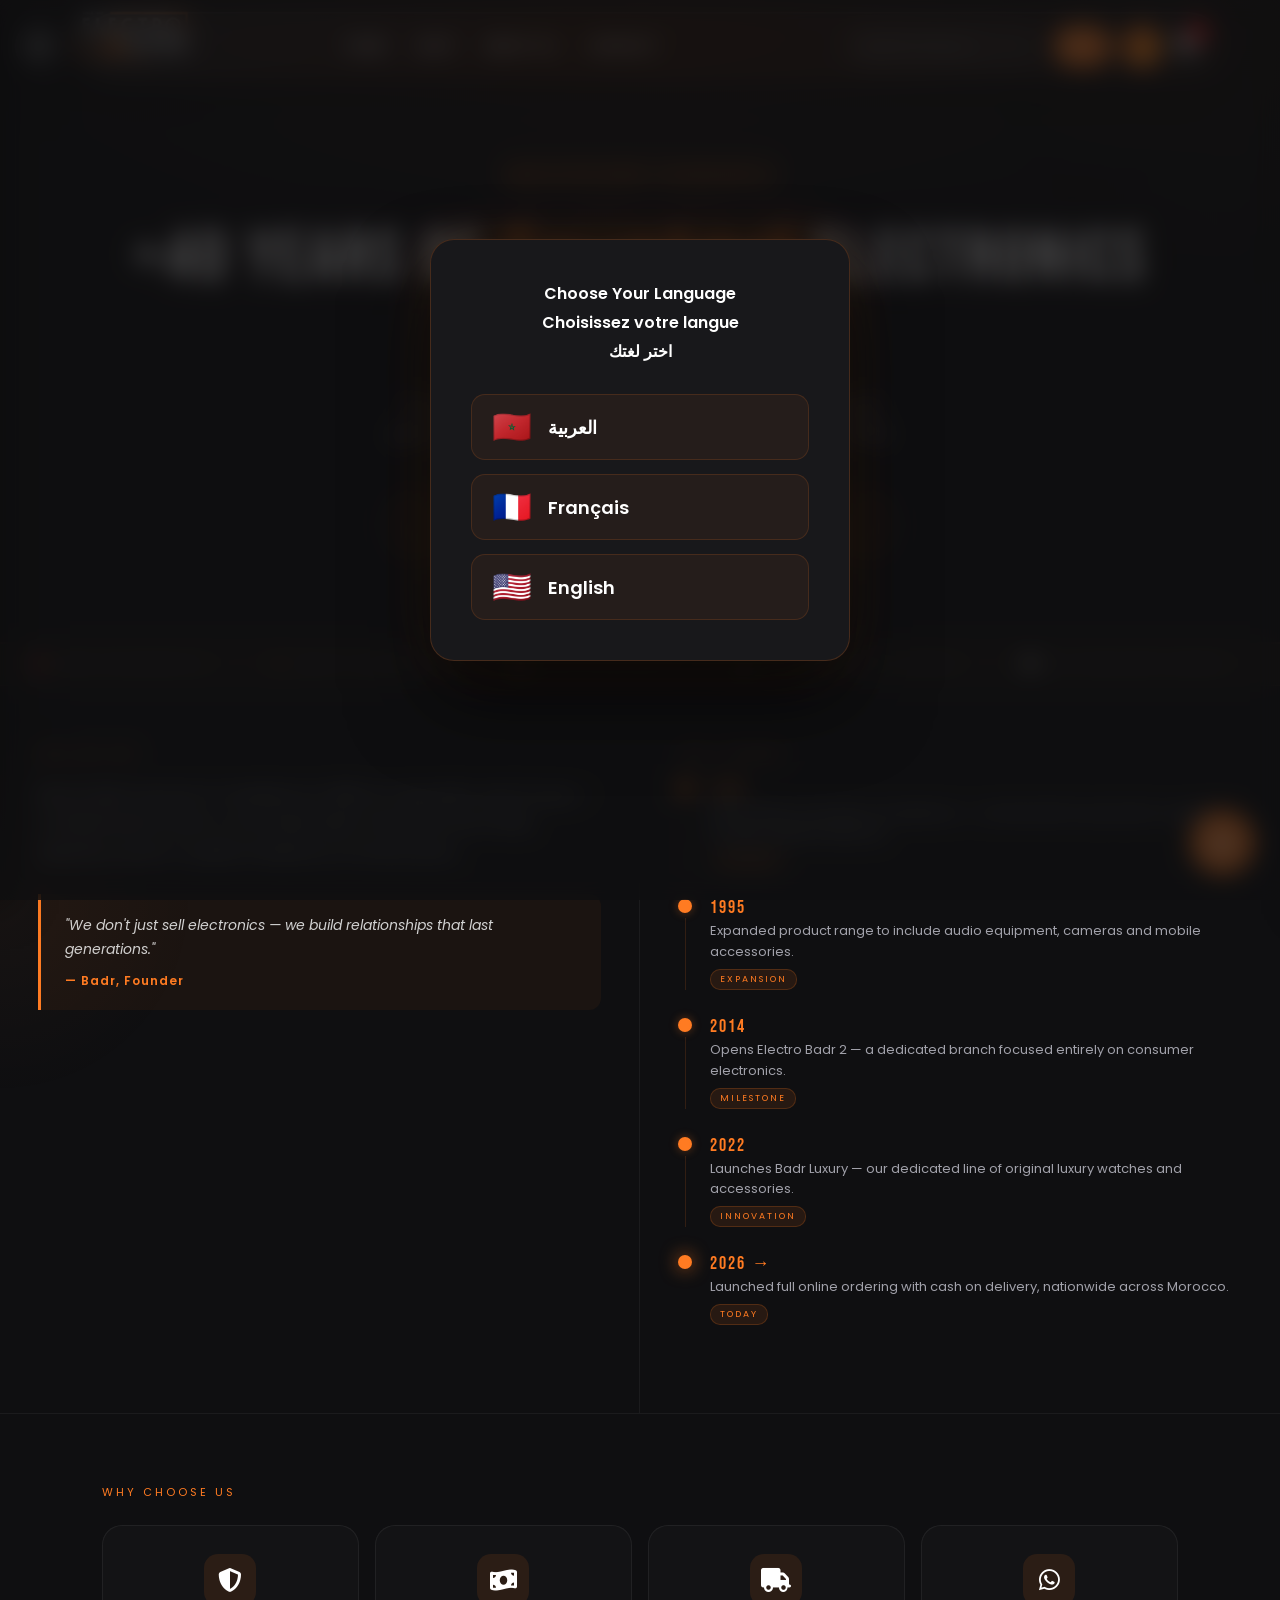
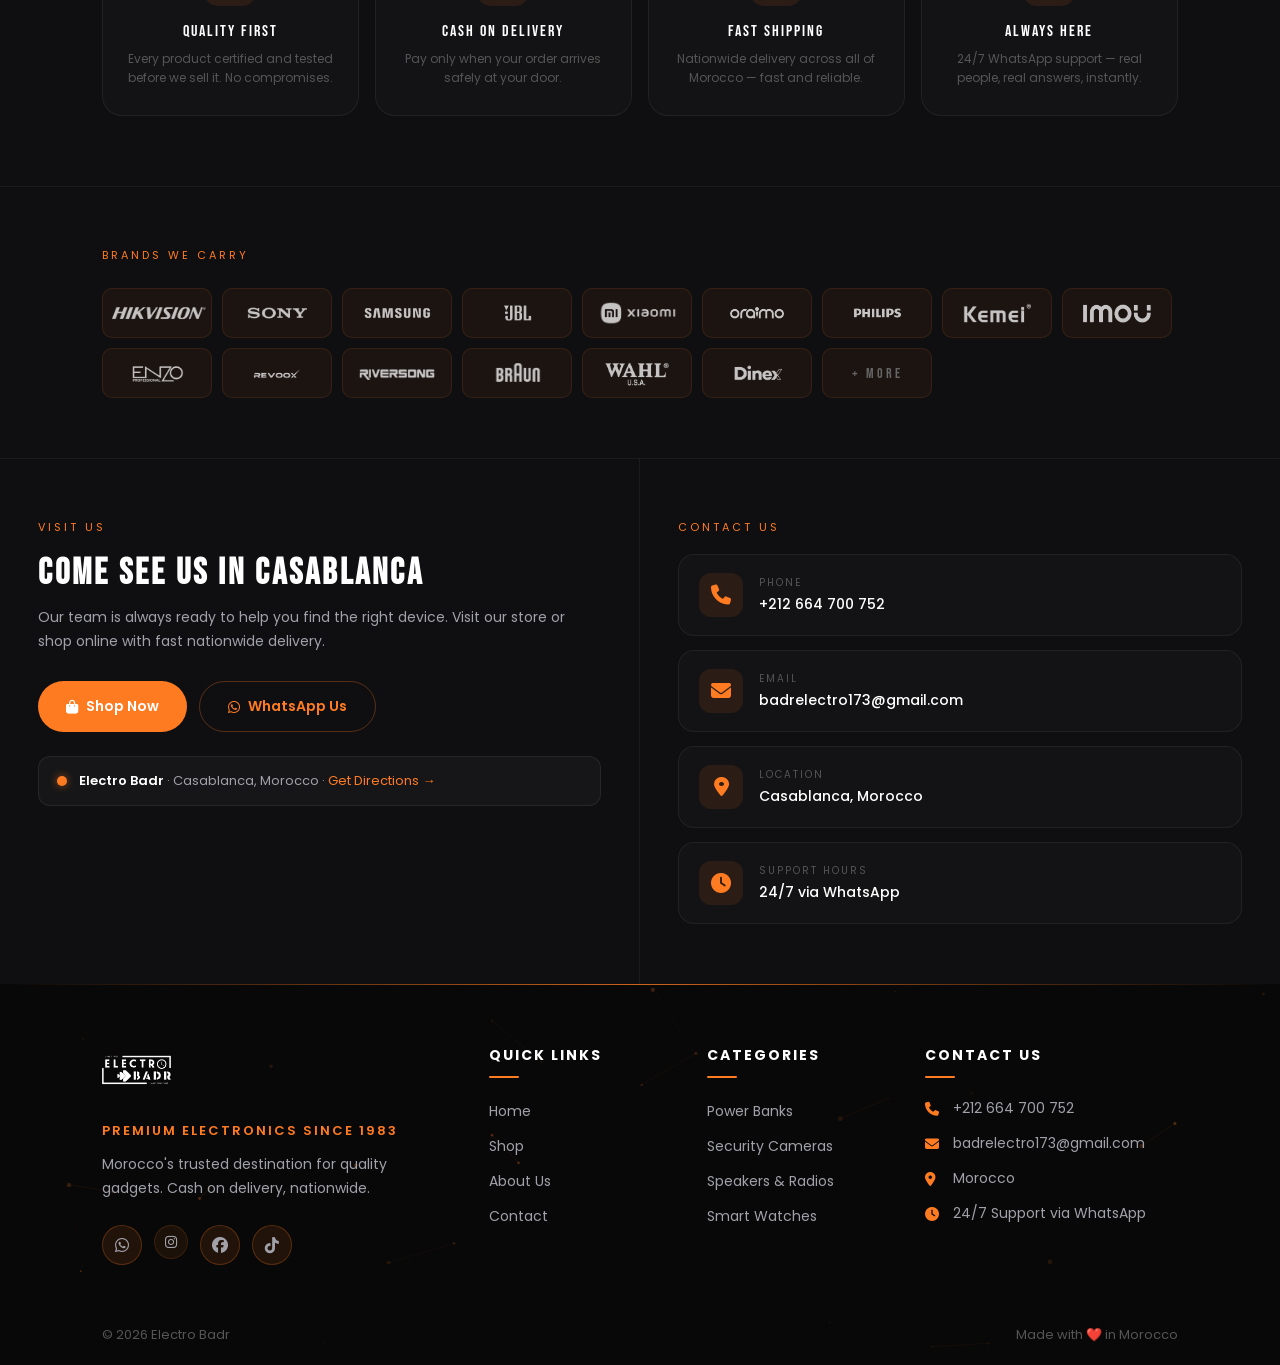
<file: aboutus.html>
<!DOCTYPE html>
<html lang="en">
<head>
  <meta charset="UTF-8">
  <meta name="viewport" content="width=device-width, initial-scale=1.0">
  <title>Electro Badr | About Us</title>
  <link rel="stylesheet" href="style.css">
  <link rel="stylesheet" href="https://cdnjs.cloudflare.com/ajax/libs/font-awesome/6.5.1/css/all.min.css">
  <link rel="preconnect" href="https://fonts.googleapis.com">
  <link rel="preconnect" href="https://fonts.gstatic.com" crossorigin>
  <link href="https://fonts.googleapis.com/css2?family=Bebas+Neue&family=Poppins:wght@300;400;500;600;700;800&family=Rajdhani:wght@400;600;700&display=swap" rel="stylesheet">
  <style>

    .ab-hero { position:relative; padding:160px 8% 80px; text-align:center; background:radial-gradient(ellipse 80% 60% at 50% 0%,rgba(255,123,34,0.08) 0%,transparent 70%); border-bottom:1px solid rgba(255,123,34,0.10); overflow:hidden; }
    .ab-hero-year-bg { position:absolute; inset:0; display:flex; align-items:center; justify-content:center; pointer-events:none; overflow:hidden; }
    .ab-hero-year-bg span { font-size:260px; font-weight:700; color:rgba(255,123,34,0.04); line-height:1; letter-spacing:-12px; user-select:none; font-family:'Bebas Neue',sans-serif; transition:transform .1s ease-out; }
    .ab-badge { position:relative; display:inline-flex; align-items:center; gap:8px; background:rgba(255,123,34,0.10); border:1px solid rgba(255,123,34,0.25); color:#ff7b22; font-size:11px; letter-spacing:3px; padding:6px 18px; border-radius:20px; margin-bottom:24px; }
    .ab-badge-dot { width:7px; height:7px; border-radius:50%; background:#ff7b22; animation:abPulse 2s ease-in-out infinite; }
    @keyframes abPulse { 0%,100%{opacity:1;} 50%{opacity:0.3;} }
    .ab-hero h1 { position:relative; font-family:'Bebas Neue',sans-serif; font-size:clamp(40px,7vw,72px); font-weight:400; color:white; letter-spacing:4px; margin:0 0 16px; line-height:1.1; text-shadow:0 0 60px rgba(255,123,34,0.15); transition:transform .1s ease-out; }
    .ab-hero h1 span { color:#ff7b22; }
    .ab-hero-sub { position:relative; font-size:16px; color:#a1a1aa; max-width:520px; margin:0 auto 40px; line-height:1.7; transition:transform .1s ease-out; }
    .ab-stats { position:relative; display:flex; justify-content:center; gap:16px; flex-wrap:wrap; }
    .ab-stat-pill { background:rgba(255,123,34,0.08); border:1px solid rgba(255,123,34,0.20); border-radius:50px; padding:12px 28px; text-align:center; transition:transform .3s ease,box-shadow .3s ease; }
    .ab-stat-pill:hover { transform:translateY(-4px); box-shadow:0 10px 30px rgba(255,123,34,0.20); }
    .ab-stat-num { font-family:'Bebas Neue',sans-serif; font-size:28px; color:#ff7b22; display:block; line-height:1; letter-spacing:2px; }
    .ab-stat-lbl { font-size:10px; color:#666; letter-spacing:2px; text-transform:uppercase; margin-top:4px; display:block; }
    .ab-marquee-wrap { overflow:hidden; border-top:1px solid rgba(255,123,34,0.08); border-bottom:1px solid rgba(255,123,34,0.08); padding:12px 0; background:rgba(255,123,34,0.03); }
    .ab-marquee { display:flex; width:max-content; animation:abScroll 22s linear infinite; }
    .ab-marquee:hover { animation-play-state:paused; }
    @keyframes abScroll { from{transform:translateX(0);} to{transform:translateX(-50%);} }
    .ab-marquee-item { display:flex; align-items:center; gap:8px; padding:0 32px; font-size:11px; letter-spacing:2px; color:#555; white-space:nowrap; border-right:1px solid rgba(255,123,34,0.10); text-transform:uppercase; }
    .ab-marquee-item .m-accent { color:#ff7b22; }
    .ab-section-label { font-size:11px; letter-spacing:3px; color:#ff7b22; text-transform:uppercase; margin-bottom:18px; }
    .ab-story { display:grid; grid-template-columns:1fr 1fr; gap:0; border-bottom:1px solid rgba(255,255,255,0.05); }
    .ab-story-left { padding:60px 6%; border-right:1px solid rgba(255,255,255,0.05); }
    .ab-story-text { font-size:15px; color:#a1a1aa; line-height:1.9; margin-bottom:28px; }
    .ab-story-text strong { color:white; font-weight:600; }
    .ab-quote { padding:20px 24px; background:rgba(255,123,34,0.05); border-left:3px solid #ff7b22; border-radius:0 12px 12px 0; transition:transform .4s cubic-bezier(.22,.61,.36,1),box-shadow .4s ease; }
    .ab-quote:hover { transform:translateX(6px); box-shadow:-4px 0 20px rgba(255,123,34,0.15); }
    .ab-quote-text { font-size:14px; color:#d1d1d1; font-style:italic; line-height:1.7; }
    .ab-quote-author { font-size:12px; color:#ff7b22; margin-top:10px; font-weight:600; letter-spacing:1px; }
    .ab-timeline { padding:60px 6%; }
    .ab-tl-item { display:flex; gap:18px; margin-bottom:28px; opacity:0; transform:translateX(40px) rotateY(15deg); transition:opacity .7s cubic-bezier(.22,.61,.36,1),transform .7s cubic-bezier(.22,.61,.36,1); }
    .ab-tl-item.tl-visible { opacity:1; transform:translateX(0) rotateY(0deg); }
    .ab-tl-item:nth-child(2){transition-delay:.1s;} .ab-tl-item:nth-child(3){transition-delay:.2s;} .ab-tl-item:nth-child(4){transition-delay:.3s;} .ab-tl-item:nth-child(5){transition-delay:.4s;} .ab-tl-item:nth-child(6){transition-delay:.5s;}
    .ab-tl-track { display:flex; flex-direction:column; align-items:center; flex-shrink:0; width:14px; }
    .ab-tl-dot { width:14px; height:14px; border-radius:50%; background:#ff7b22; border:2px solid rgba(255,123,34,0.30); box-shadow:0 0 10px rgba(255,123,34,0.35); flex-shrink:0; transition:transform .3s ease,box-shadow .3s ease; }
    .ab-tl-item:hover .ab-tl-dot { transform:scale(1.4); box-shadow:0 0 20px rgba(255,123,34,0.7); }
    .ab-tl-dot.current { box-shadow:0 0 18px rgba(255,123,34,0.70); animation:abPulse 2s ease-in-out infinite; }
    .ab-tl-line { width:1px; flex:1; background:rgba(255,123,34,0.15); margin-top:5px; min-height:20px; transform-origin:top; transform:scaleY(0); transition:transform .6s ease; }
    .ab-tl-item.tl-visible .ab-tl-line { transform:scaleY(1); }
    .ab-tl-year { font-family:'Bebas Neue',sans-serif; font-size:18px; letter-spacing:2px; color:#ff7b22; line-height:1; margin-bottom:4px; }
    .ab-tl-event { font-size:13px; color:#a1a1aa; line-height:1.6; }
    .ab-tl-tag { display:inline-block; background:rgba(255,123,34,0.10); border:1px solid rgba(255,123,34,0.20); color:#ff7b22; font-size:9px; letter-spacing:2px; padding:3px 9px; border-radius:10px; margin-top:6px; text-transform:uppercase; }
    .ab-values { padding:70px 8%; border-bottom:1px solid rgba(255,255,255,0.05); }
    .ab-values-grid { display:grid; grid-template-columns:repeat(4,1fr); gap:16px; margin-top:24px; perspective:1000px; }
    .ab-val { background:rgba(255,255,255,0.02); border:1px solid rgba(255,255,255,0.06); border-radius:20px; padding:28px 20px; text-align:center; transition:box-shadow .4s ease,border-color .4s ease; transform-style:preserve-3d; will-change:transform; opacity:0; transform:translateY(40px); }
    .ab-val.val-visible { opacity:1; transform:translateY(0); transition:opacity .6s cubic-bezier(.22,.61,.36,1),transform .6s cubic-bezier(.22,.61,.36,1),box-shadow .4s ease,border-color .4s ease; }
    .ab-val:nth-child(1){transition-delay:.05s;} .ab-val:nth-child(2){transition-delay:.15s;} .ab-val:nth-child(3){transition-delay:.25s;} .ab-val:nth-child(4){transition-delay:.35s;}
    .ab-val-icon { width:52px; height:52px; border-radius:14px; background:rgba(255,123,34,0.10); display:flex; align-items:center; justify-content:center; margin:0 auto 16px; font-size:24px; transition:transform .4s cubic-bezier(.22,.61,.36,1),box-shadow .4s ease; }
    .ab-val:hover .ab-val-icon { transform:translateZ(20px) scale(1.15) rotateY(360deg); box-shadow:0 10px 25px rgba(255,123,34,0.30); transition:transform .6s cubic-bezier(.22,.61,.36,1),box-shadow .4s ease; }
    .ab-val-name { font-family:'Bebas Neue',sans-serif; font-size:16px; letter-spacing:2px; color:white; margin-bottom:8px; transition:color .3s ease; }
    .ab-val:hover .ab-val-name { color:#ff7b22; }
    .ab-val-desc { font-size:12px; color:#555; line-height:1.6; }
    .ab-brands { padding:60px 8%; border-bottom:1px solid rgba(255,255,255,0.05); }
    .ab-brands-grid { display:flex; flex-wrap:wrap; gap:10px; margin-top:24px; }
    .ab-brand-chip { background:rgba(255,123,34,0.05); border:1px solid rgba(255,123,34,0.12); border-radius:10px; padding:10px 20px; font-family:'Bebas Neue',sans-serif; font-size:14px; letter-spacing:3px; color:#666; transition:background .3s ease,border-color .3s ease,color .3s ease,transform .3s ease; opacity:0; transform:scale(0.8); width:110px; height:50px; display:flex; align-items:center; justify-content:center; }
.ab-brand-chip.chip-visible { opacity:1; transform:scale(1); transition:background .3s ease,border-color .3s ease,color .3s ease,transform .4s cubic-bezier(.22,.61,.36,1),opacity .4s ease; }
.ab-brand-chip:hover { background:rgba(255,123,34,0.12); border-color:rgba(255,123,34,0.35); color:#ff7b22; transform:translateY(-3px) scale(1.05); }
.ab-brand-chip img { max-width:100%; max-height:100%; width:auto; height:auto; object-fit:contain; filter:brightness(0) invert(1); opacity:0.75; transition:opacity .3s ease, filter .3s ease, transform .3s ease; }
.ab-brand-chip:hover img { opacity:1; filter:brightness(0) invert(1) sepia(1) saturate(5) hue-rotate(5deg); transform:scale(1.05); }
    .ab-cta { display:grid; grid-template-columns:1fr 1fr; gap:0; }
    .ab-cta-left { padding:60px 6%; border-right:1px solid rgba(255,255,255,0.05); }
    .ab-cta-title { font-family:'Bebas Neue',sans-serif; font-size:36px; letter-spacing:3px; color:white; margin-bottom:12px; line-height:1.1; }
    .ab-cta-title span { color:#ff7b22; }
    .ab-cta-sub { font-size:14px; color:#a1a1aa; line-height:1.7; margin-bottom:28px; }
    .ab-btn-group { display:flex; gap:12px; flex-wrap:wrap; margin-bottom:24px; }
    .ab-btn { display:inline-flex; align-items:center; gap:8px; background:#ff7b22; color:white; padding:14px 28px; border-radius:30px; font-size:14px; font-weight:600; text-decoration:none; border:none; transition:transform .3s cubic-bezier(.22,.61,.36,1),box-shadow .3s ease; position:relative; overflow:hidden; }
    .ab-btn::before { content:''; position:absolute; top:0; left:-80%; width:60%; height:100%; background:linear-gradient(120deg,transparent,rgba(255,255,255,0.18),transparent); transform:skewX(-20deg); transition:left .5s ease; pointer-events:none; }
    .ab-btn:hover::before { left:160%; }
    .ab-btn:hover { transform:translateY(-3px); box-shadow:0 12px 30px rgba(255,123,34,0.45); }
    .ab-btn-ghost { background:transparent; border:1px solid rgba(255,123,34,0.30); color:#ff7b22; }
    .ab-btn-ghost:hover { background:rgba(255,123,34,0.08); box-shadow:0 8px 20px rgba(255,123,34,0.20); }
    .ab-location-pill { display:flex; align-items:center; gap:12px; background:rgba(255,255,255,0.03); border:1px solid rgba(255,255,255,0.07); border-radius:12px; padding:14px 18px; transition:border-color .3s ease,transform .3s ease; }
    .ab-location-pill:hover { border-color:rgba(255,123,34,0.25); transform:translateY(-2px); }
    .ab-loc-dot { width:10px; height:10px; border-radius:50%; background:#ff7b22; flex-shrink:0; box-shadow:0 0 8px rgba(255,123,34,0.6); animation:abPulse 2s ease-in-out infinite; }
    .ab-loc-text { font-size:13px; color:#a1a1aa; }
    .ab-loc-text strong { color:white; font-weight:600; }
    .ab-cta-right { padding:60px 6%; }
    .ab-contact-cards { display:flex; flex-direction:column; gap:14px; margin-top:8px; }
    .ab-contact-card { display:flex; align-items:center; gap:16px; padding:18px 20px; background:rgba(255,255,255,0.02); border:1px solid rgba(255,255,255,0.06); border-radius:16px; transition:border-color .3s ease,transform .3s ease,box-shadow .3s ease; opacity:0; transform:translateX(30px); }
    .ab-contact-card.card-visible { opacity:1; transform:translateX(0); transition:border-color .3s ease,transform .4s cubic-bezier(.22,.61,.36,1),box-shadow .3s ease,opacity .4s ease; }
    .ab-contact-card:nth-child(1){transition-delay:.05s;} .ab-contact-card:nth-child(2){transition-delay:.15s;} .ab-contact-card:nth-child(3){transition-delay:.25s;} .ab-contact-card:nth-child(4){transition-delay:.35s;}
    .ab-contact-card:hover { border-color:rgba(255,123,34,0.25); transform:translateX(8px); box-shadow:0 8px 24px rgba(255,123,34,0.08); }
    .ab-contact-icon { width:44px; height:44px; border-radius:12px; background:rgba(255,123,34,0.10); display:flex; align-items:center; justify-content:center; font-size:20px; flex-shrink:0; color:#ff7b22; transition:transform .4s cubic-bezier(.22,.61,.36,1),box-shadow .3s ease; }
    .ab-contact-card:hover .ab-contact-icon { transform:rotateY(360deg) scale(1.1); box-shadow:0 6px 16px rgba(255,123,34,0.30); }
    .ab-contact-label { font-size:10px; color:#555; letter-spacing:2px; text-transform:uppercase; margin-bottom:3px; }
    .ab-contact-val { font-size:14px; color:white; font-weight:500; }
    @media (max-width:900px) {
      .ab-story { grid-template-columns:1fr; }
      .ab-story-left { border-right:none; border-bottom:1px solid rgba(255,255,255,0.05); padding:40px 6%; }
      .ab-timeline { padding:40px 6%; }
      .ab-values-grid { grid-template-columns:1fr 1fr; }
      .ab-cta { grid-template-columns:1fr; }
      .ab-cta-left { border-right:none; border-bottom:1px solid rgba(255,255,255,0.05); }
    }
body.light-mode .ab-hero h1 { color:#111; }
body.light-mode .ab-story-text strong { color:#111; }
body.light-mode .ab-val-name { color:#111; }
body.light-mode .ab-cta-title { color:#111; }
body.light-mode .ab-loc-text strong { color:#111; }
body.light-mode .ab-contact-val { color:#111; }
body.light-mode .ab-quote-text { color:#111; }
  </style>
</head>
<body>
<div class="page-transition" id="pageTransition"></div>

<!-- HAMBURGER -->
<button class="hamburger-btn" id="hamburgerBtn" aria-label="Menu">
  <span class="hb-line"></span><span class="hb-line"></span><span class="hb-line"></span>
</button>
<div class="hb-overlay" id="hbOverlay"></div>
<div class="hb-menu" id="hbMenu">
  <div class="hb-menu-logo"><img src="IMAGES/logoblack-removebg.png"style="transform:scale(1.3);" alt="Electro Badr"></div>
  <div class="hb-menu-links">
    <a href="index.html" class="hb-link" data-page="index"><div class="hb-link-icon"><i class="fas fa-home"></i></div><span data-i18n="home">Home</span></a>
    <a href="shop.html" class="hb-link" data-page="shop"><div class="hb-link-icon"><i class="fas fa-shopping-bag"></i></div><span data-i18n="shop">Shop</span></a>
    <a href="aboutus.html" class="hb-link" data-page="about"><div class="hb-link-icon"><i class="fas fa-info-circle"></i></div><span data-i18n="about">About Us</span></a>
    <a href="contact.html" class="hb-link" data-page="contact"><div class="hb-link-icon"><i class="fas fa-envelope"></i></div><span data-i18n="contact">Contact</span></a>
  </div>
  <div class="hb-menu-footer">
    <p data-i18n="follow_us">FOLLOW US</p>
    <div class="hb-footer-socials">
      <a href="https://wa.me/212664700752" target="_blank" class="hb-soc"><i class="fab fa-whatsapp"></i></a>
      <a href="https://www.instagram.com/electrobadr00" target="_blank" class="hb-soc"><i class="fab fa-instagram"></i></a>
      <a href="#" class="hb-soc"><i class="fab fa-facebook"></i></a>
      <a href="#" class="hb-soc"><i class="fab fa-tiktok"></i></a>
    </div>
  </div>
</div>

<!-- NAVBAR -->
<header class="navbar">
  <div class="logo"><a href="index.html"><img src="IMAGES/logoblack-removebg.png" style="transform:scale(2.2);" alt="Electro Badr"></a></div>
  <nav>
    <a href="index.html" id="nav-home">HOME</a>
    <a href="shop.html" id="nav-shop">SHOP</a>
    <a href="aboutus.html" id="nav-about">ABOUT US</a>
    <a href="contact.html" id="nav-contact">CONTACT</a>
  </nav>
  <div class="nav-actions">
    <div class="search-wrapper">
      <input type="text" id="searchInput" placeholder="Search Products..." class="search-bar" autocomplete="off">
      <div class="search-dropdown" id="searchDropdown"></div>
    </div>
    <select id="languageSwitcher"><option value="en">EN</option><option value="fr">FR</option><option value="ar">AR</option></select>
    <button id="theme-toggle">🌙</button>
    <div class="cart-icon"><i class="fas fa-shopping-cart"></i><span id="cart-count">0</span></div>
  </div>
</header>

<!-- HERO -->
<section class="ab-hero" id="abHero">
  <div class="ab-hero-year-bg"><span id="heroYearBg">1983</span></div>
  <div class="ab-badge">
    <div class="ab-badge-dot"></div>
    <span data-i18n="ab_badge">ELECTRO BADR · CASABLANCA</span>
  </div>
  <h1 id="heroTitle" data-i18n="ab_hero_title">+40 Years of <span>Trusted</span> Electronics in Morocco</h1>
  <p class="ab-hero-sub" id="heroSub" data-i18n="ab_hero_sub">From a small shop in Casablanca to Morocco's most trusted electronics destination — we've been serving families since 1983.</p>
  <div class="ab-stats">
    <div class="ab-stat-pill">
      <span class="ab-stat-num">40+</span>
      <span class="ab-stat-lbl" data-i18n="ab_stat_years">Years of trust</span>
    </div>
    <div class="ab-stat-pill">
      <span class="ab-stat-num">200+</span>
      <span class="ab-stat-lbl" data-i18n="ab_stat_products">Products</span>
    </div>
    <div class="ab-stat-pill">
      <span class="ab-stat-num">50K+</span>
      <span class="ab-stat-lbl" data-i18n="ab_stat_customers">Happy customers</span>
    </div>
  </div>
</section>

<!-- MARQUEE -->
<div class="ab-marquee-wrap">
  <div class="ab-marquee">
    <div class="ab-marquee-item"><span class="m-accent">🇲🇦</span> <span data-i18n="mq_morocco">Made for Morocco</span></div>
    <div class="ab-marquee-item"><span class="m-accent">★</span> <span data-i18n="mq_quality">Quality Guaranteed</span></div>
    <div class="ab-marquee-item"><span class="m-accent">📦</span> <span data-i18n="mq_cod">Cash on Delivery</span></div>
    <div class="ab-marquee-item"><span class="m-accent">🚀</span> <span data-i18n="mq_shipping">Fast Nationwide Shipping</span></div>
    <div class="ab-marquee-item"><span class="m-accent">💬</span> <span data-i18n="mq_support">24/7 WhatsApp Support</span></div>
    <div class="ab-marquee-item"><span class="m-accent">🛡️</span> <span data-i18n="mq_certified">Certified Products Only</span></div>
    <div class="ab-marquee-item"><span class="m-accent">🏆</span> <span data-i18n="mq_since">Since 1983</span></div>
    <div class="ab-marquee-item"><span class="m-accent">🇲🇦</span> <span data-i18n="mq_morocco">Made for Morocco</span></div>
    <div class="ab-marquee-item"><span class="m-accent">★</span> <span data-i18n="mq_quality">Quality Guaranteed</span></div>
    <div class="ab-marquee-item"><span class="m-accent">📦</span> <span data-i18n="mq_cod">Cash on Delivery</span></div>
    <div class="ab-marquee-item"><span class="m-accent">🚀</span> <span data-i18n="mq_shipping">Fast Nationwide Shipping</span></div>
    <div class="ab-marquee-item"><span class="m-accent">💬</span> <span data-i18n="mq_support">24/7 WhatsApp Support</span></div>
    <div class="ab-marquee-item"><span class="m-accent">🛡️</span> <span data-i18n="mq_certified">Certified Products Only</span></div>
    <div class="ab-marquee-item"><span class="m-accent">🏆</span> <span data-i18n="mq_since">Since 1983</span></div>
  </div>
</div>

<!-- STORY + TIMELINE -->
<div class="ab-story">
  <div class="ab-story-left">
    <p class="ab-section-label" data-i18n="ab_who">Who We Are</p>
    <p class="ab-story-text" data-i18n="ab_story">
      Electro Badr was born in Casablanca in 1983 as a specialist watch house — a family business built on one simple belief: every Moroccan family deserves access to quality timepieces at honest prices.
    </p>
    <div class="ab-quote">
      <p class="ab-quote-text" data-i18n="ab_quote">"We don't just sell electronics — we build relationships that last generations."</p>
      <p class="ab-quote-author" data-i18n="ab_quote_author">— Badr, Founder</p>
    </div>
  </div>

  <div class="ab-timeline">
    <p class="ab-section-label" data-i18n="ab_journey">Our Journey</p>
    <div class="ab-tl-item">
      <div class="ab-tl-track"><div class="ab-tl-dot"></div><div class="ab-tl-line"></div></div>
      <div>
        <p class="ab-tl-year">1983</p>
        <p class="ab-tl-event" data-i18n="tl_1883">Electro Badr is founded in Casablanca — a small watch house built on a passion for high-quality timepieces.</p>
        <span class="ab-tl-tag" data-i18n="tl_tag_founded">Founded</span>
      </div>
    </div>
    <div class="ab-tl-item">
      <div class="ab-tl-track"><div class="ab-tl-dot"></div><div class="ab-tl-line"></div></div>
      <div>
        <p class="ab-tl-year">1995</p>
        <p class="ab-tl-event" data-i18n="tl_1995">Expanded product range to include audio equipment, cameras and mobile accessories.</p>
        <span class="ab-tl-tag" data-i18n="tl_tag_expansion">Expansion</span>
      </div>
    </div>
    <div class="ab-tl-item">
      <div class="ab-tl-track"><div class="ab-tl-dot"></div><div class="ab-tl-line"></div></div>
      <div>
        <p class="ab-tl-year">2014</p>
        <p class="ab-tl-event" data-i18n="tl_2014">Opens Electro Badr 2 — a dedicated branch focused entirely on consumer electronics.</p>
        <span class="ab-tl-tag" data-i18n="tl_tag_milestone">Milestone</span>
      </div>
    </div>
    <div class="ab-tl-item">
      <div class="ab-tl-track"><div class="ab-tl-dot"></div><div class="ab-tl-line"></div></div>
      <div>
        <p class="ab-tl-year">2022</p>
        <p class="ab-tl-event" data-i18n="tl_2022">Launches Badr Luxury — our dedicated line of original luxury watches and accessories.</p>
        <span class="ab-tl-tag" data-i18n="tl_tag_innovation">Innovation</span>
      </div>
    </div>
    <div class="ab-tl-item">
      <div class="ab-tl-track"><div class="ab-tl-dot current"></div></div>
      <div>
        <p class="ab-tl-year">2026 →</p>
        <p class="ab-tl-event" data-i18n="tl_2026">Launched full online ordering with cash on delivery, nationwide across Morocco.</p>
        <span class="ab-tl-tag" data-i18n="tl_tag_today">Today</span>
      </div>
    </div>
  </div>
</div>

<!-- VALUES -->
<section class="ab-values">
  <p class="ab-section-label" data-i18n="ab_why">Why Choose Us</p>
  <div class="ab-values-grid">
    <div class="ab-val">
      <div class="ab-val-icon"><i class="fas fa-shield-alt"></i></div>
      <p class="ab-val-name" data-i18n="ab_val1_title">Quality First</p>
      <p class="ab-val-desc" data-i18n="ab_val1_desc">Every product certified and tested before we sell it. No compromises.</p>
    </div>
    <div class="ab-val">
      <div class="ab-val-icon"><i class="fas fa-money-bill-wave"></i></div>
      <p class="ab-val-name" data-i18n="ab_val2_title">Cash on Delivery</p>
      <p class="ab-val-desc" data-i18n="ab_val2_desc">Pay only when your order arrives safely at your door.</p>
    </div>
    <div class="ab-val">
      <div class="ab-val-icon"><i class="fas fa-truck"></i></div>
      <p class="ab-val-name" data-i18n="ab_val3_title">Fast Shipping</p>
      <p class="ab-val-desc" data-i18n="ab_val3_desc">Nationwide delivery across all of Morocco — fast and reliable.</p>
    </div>
    <div class="ab-val">
      <div class="ab-val-icon"><i class="fab fa-whatsapp"></i></div>
      <p class="ab-val-name" data-i18n="ab_val4_title">Always Here</p>
      <p class="ab-val-desc" data-i18n="ab_val4_desc">24/7 WhatsApp support — real people, real answers, instantly.</p>
    </div>
  </div>
</section>

<!-- BRANDS -->
<section class="ab-brands">
  <p class="ab-section-label" data-i18n="ab_brands">Brands We Carry</p>
    <div class="ab-brands-grid">
    <div class="ab-brand-chip"><img src="IMAGES/Hikvision-logo.png" style="transform:scale(2);" alt="Hikvision" loading="lazy"></div>
    <div class="ab-brand-chip"><img src="IMAGES/sony-logo.png" style="transform:scale(2);" alt="Sony" loading="lazy"></div>
    <div class="ab-brand-chip"><img src="IMAGES/samsung_logo_PNG8.png"style="transform:scale(2);" alt="Samsung" loading="lazy"></div>
    <div class="ab-brand-chip"><img src="IMAGES/jbl-2-logo.png" alt="JBL" loading="lazy"></div>
    <div class="ab-brand-chip"><img src="IMAGES/Xiaomi-removebg-preview.png"style="transform:scale(1.5);" alt="Xiaomi" loading="lazy"></div>
    <div class="ab-brand-chip"><img src="IMAGES/oraimo.png" alt="Oraimo" loading="lazy"></div>
    <div class="ab-brand-chip"><img src="IMAGES/Phillips-Logo-2008.png" alt="Philips" loading="lazy"></div>
    <div class="ab-brand-chip"><img src="IMAGES/kemei.png" alt="Kemei" loading="lazy"></div>
    <div class="ab-brand-chip"><img src="IMAGES/imou-logo.png" alt="Imou" loading="lazy"></div>
<div class="ab-brand-chip"><img src="IMAGES/enzo-removebg-preview.png" style="transform:scale(2);" alt="enzo" loading="lazy"></div>    <div class="ab-brand-chip"><img src="IMAGES/revoox-removebg-preview.png" alt="Revoox" loading="lazy"></div>
    <div class="ab-brand-chip"><img src="IMAGES/riverrr-removebg-preview.png" style="transform:scale(3);" alt="Riversong" loading="lazy"></div>
    <div class="ab-brand-chip"><img src="IMAGES/braunchat-removebg-preview.png" style="transform:scale(1.5);" alt="Braun" loading="lazy"></div>
    <div class="ab-brand-chip"><img src="IMAGES/wahl-removebg-preview.png" alt="Wahl" loading="lazy"></div>
    <div class="ab-brand-chip"><img src="IMAGES/dinex-removebg-preview.png" style="transform:scale(2.5);" alt="Dinex" loading="lazy"></div>
    <div class="ab-brand-chip" data-i18n="ab_more">+ More</div>
  </div>
</section>

<!-- CTA + CONTACT -->
<div class="ab-cta">
  <div class="ab-cta-left">
    <p class="ab-section-label" data-i18n="ab_visit">Visit Us</p>
    <h2 class="ab-cta-title" data-i18n="ab_cta_title">Come see us in Casablanca</h2>
    <p class="ab-cta-sub" data-i18n="ab_cta_sub">Our team is always ready to help you find the right device. Visit our store or shop online with fast nationwide delivery.</p>
    <div class="ab-btn-group">
      <a href="shop.html" class="ab-btn" data-i18n="ab_shop_btn"><i class="fas fa-shopping-bag"></i> Shop Now</a>
      <a href="https://wa.me/212664700752" target="_blank" class="ab-btn ab-btn-ghost" data-i18n="ab_wa_btn"><i class="fab fa-whatsapp"></i> WhatsApp Us</a>
    </div>
    <div class="ab-location-pill">
      <div class="ab-loc-dot"></div>
      <p class="ab-loc-text">
        <strong>Electro Badr</strong> · <span data-i18n="map_location">Casablanca, Morocco</span> ·
        <a href="https://maps.app.goo.gl/WChzUCFQ3cTbmTMi9" target="_blank" style="color:#ff7b22;text-decoration:none;" data-i18n="map_directions">Get Directions →</a>
      </p>
    </div>
  </div>
  <div class="ab-cta-right">
    <p class="ab-section-label" data-i18n="ab_contact">Contact Us</p>
    <div class="ab-contact-cards">
      <div class="ab-contact-card">
        <div class="ab-contact-icon"><i class="fas fa-phone"></i></div>
        <div><p class="ab-contact-label" data-i18n="ab_phone_label">Phone</p><p class="ab-contact-val">+212 664 700 752</p></div>
      </div>
      <div class="ab-contact-card">
        <div class="ab-contact-icon"><i class="fas fa-envelope"></i></div>
        <div><p class="ab-contact-label" data-i18n="ab_email_label">Email</p><p class="ab-contact-val">badrelectro173@gmail.com</p></div>
      </div>
      <div class="ab-contact-card">
        <div class="ab-contact-icon"><i class="fas fa-map-marker-alt"></i></div>
        <div><p class="ab-contact-label" data-i18n="ab_location_label">Location</p><p class="ab-contact-val" data-i18n="map_location">Casablanca, Morocco</p></div>
      </div>
      <div class="ab-contact-card">
        <div class="ab-contact-icon"><i class="fas fa-clock"></i></div>
        <div><p class="ab-contact-label" data-i18n="ab_hours_label">Support Hours</p><p class="ab-contact-val" data-i18n="ab_hours_val">24/7 via WhatsApp</p></div>
      </div>
    </div>
  </div>
</div>

<!-- FOOTER -->
<footer class="footer">
  <canvas class="footer-canvas" id="footerCanvas"></canvas>
  <div class="footer-glow-line"></div>
  <div class="footer-inner">
    <div class="footer-col footer-brand">
      <img src="IMAGES/logoblack-removebg.png" class="footer-logo" alt="Electro Badr">
      <p class="footer-tagline" data-i18n="footer_tagline">Premium Electronics Since 1983</p>
      <p class="footer-desc" data-i18n="footer_desc">Morocco's trusted destination for quality gadgets. Cash on delivery, nationwide.</p>
      <div class="footer-socials">
        <a href="https://wa.me/212664700752" target="_blank" class="fsocial"><i class="fab fa-whatsapp"></i></a>
        <a href="https://www.instagram.com/electrobadr00" target="_blank" class="hb-soc"><i class="fab fa-instagram"></i></a>
        <a href="#" class="fsocial"><i class="fab fa-facebook"></i></a>
        <a href="#" class="fsocial"><i class="fab fa-tiktok"></i></a>
      </div>
    </div>
    <div class="footer-col">
      <h4 class="footer-col-title" data-i18n="footer_quick_links">Quick Links</h4>
      <ul class="footer-links">
        <li><a href="index.html" data-i18n="home">Home</a></li>
        <li><a href="shop.html" data-i18n="shop">Shop</a></li>
        <li><a href="aboutus.html" data-i18n="about">About Us</a></li>
        <li><a href="contact.html" data-i18n="contact">Contact</a></li>
      </ul>
    </div>
    <div class="footer-col">
      <h4 class="footer-col-title" data-i18n="footer_categories">Categories</h4>
      <ul class="footer-links">
        <li><a href="shop.html?cat=powerbanks" data-i18n="cat_powerbanks">Power Banks</a></li>
        <li><a href="shop.html?cat=cameras" data-i18n="cat_cameras">Security Cameras</a></li>
        <li><a href="shop.html?cat=speakers" data-i18n="cat_speakers">Speakers & Radios</a></li>
        <li><a href="shop.html?cat=watches" data-i18n="cat_watches">Smart Watches</a></li>
      </ul>
    </div>
    <div class="footer-col">
      <h4 class="footer-col-title" data-i18n="footer_contact_col">Contact Us</h4>
      <ul class="footer-contact-list">
        <li><i class="fas fa-phone"></i><span>+212 664 700 752</span></li>
        <li><i class="fas fa-envelope"></i><span>badrelectro173@gmail.com</span></li>
        <li><i class="fas fa-map-marker-alt"></i><span data-i18n="footer_location">Morocco</span></li>
        <li><i class="fas fa-clock"></i><span data-i18n="footer_hours">24/7 Support via WhatsApp</span></li>
      </ul>
    </div>
  </div>
  <div class="footer-bottom">
    <p data-i18n="footer_copy">© 2026 Electro Badr</p>
    <p class="footer-bottom-right" data-i18n="footer_made">Made with ❤️ in Morocco</p>
  </div>
</footer>

<!-- WHATSAPP -->
<a href="https://wa.me/212664700752" class="whatsapp-btn" target="_blank"><i class="fab fa-whatsapp"></i></a>

<!-- BACK TO TOP -->
<button class="back-to-top" id="backToTop"><i class="fas fa-chevron-up"></i></button>

<!-- CART SIDEBAR -->
<div class="cart-sidebar-overlay" id="cartOverlay" onclick="closeCart()"></div>
<div class="cart-sidebar-panel" id="cartPanel">
  <div class="cart-sidebar-header">
    <h3 data-i18n="cart_title">🛒 Your Cart</h3>
    <button class="cart-sidebar-close" onclick="closeCart()">✕</button>
  </div>
  <div class="cart-sidebar-items" id="cartSidebarItems">
    <p class="cart-empty" data-i18n="cart_empty">Your cart is empty.</p>
  </div>
  <div class="cart-sidebar-footer">
    <div class="cart-total-row">
      <span data-i18n="cart_total">Total</span>
      <span id="cartTotalPrice">0 DH</span>
    </div>
    <a href="shop.html" class="cart-checkout-btn" data-i18n="go_shop">Go to Shop →</a>
  </div>
</div>

<script>
(function() {
  const btn = document.getElementById('hamburgerBtn');
  const menu = document.getElementById('hbMenu');
  const overlay = document.getElementById('hbOverlay');
  function openMenu() { btn.classList.add('open'); menu.classList.add('open'); overlay.classList.add('open'); document.body.style.overflow = 'hidden'; }
  function closeMenu() { btn.classList.remove('open'); menu.classList.remove('open'); overlay.classList.remove('open'); document.body.style.overflow = ''; }
  btn.addEventListener('click', () => { btn.classList.contains('open') ? closeMenu() : openMenu(); });
  overlay.addEventListener('click', closeMenu);
  const page = window.location.pathname.split('/').pop().replace('.html','') || 'index';
  document.querySelectorAll('.hb-link').forEach(link => {
    if (link.dataset.page === page || (page === '' && link.dataset.page === 'index')) link.classList.add('active-page');
  });
  document.addEventListener('keydown', e => { if (e.key === 'Escape') closeMenu(); });
})();
</script>

<script src="script.js"></script>

<script>
const abHero    = document.getElementById('abHero');
const heroTitle = document.getElementById('heroTitle');
const heroSub   = document.getElementById('heroSub');
const heroYearBg = document.getElementById('heroYearBg');

if (abHero) {
  abHero.addEventListener('mousemove', e => {
    const rect = abHero.getBoundingClientRect();
    const cx = rect.width / 2; const cy = rect.height / 2;
    const dx = (e.clientX - rect.left - cx) / cx;
    const dy = (e.clientY - rect.top  - cy) / cy;
    if (heroTitle)  heroTitle.style.transform  = `translate(${dx * -12}px, ${dy * -8}px) rotateX(${dy * -3}deg) rotateY(${dx * 3}deg)`;
    if (heroSub)    heroSub.style.transform    = `translate(${dx * -6}px, ${dy * -4}px)`;
    if (heroYearBg) heroYearBg.style.transform = `translate(${dx * 20}px, ${dy * 10}px)`;
  });
  abHero.addEventListener('mouseleave', () => {
    if (heroTitle)  heroTitle.style.transform  = '';
    if (heroSub)    heroSub.style.transform    = '';
    if (heroYearBg) heroYearBg.style.transform = '';
  });
}

document.querySelectorAll('.ab-val').forEach(card => {
  card.addEventListener('mousemove', e => {
    const rect = card.getBoundingClientRect();
    const dx = (e.clientX - rect.left - rect.width  / 2) / (rect.width  / 2);
    const dy = (e.clientY - rect.top  - rect.height / 2) / (rect.height / 2);
    card.style.transform   = `perspective(600px) rotateX(${dy * -12}deg) rotateY(${dx * 12}deg) translateY(-8px) scale(1.02)`;
    card.style.boxShadow   = `${dx * -15}px ${dy * -10}px 40px rgba(255,123,34,0.15), 0 20px 40px rgba(0,0,0,0.3)`;
    card.style.borderColor = 'rgba(255,123,34,0.35)';
  });
  card.addEventListener('mouseleave', () => {
    card.style.transform   = '';
    card.style.boxShadow   = '';
    card.style.borderColor = '';
  });
});

function makeObserver(selector, visibleClass, threshold = 0.15) {
  const obs = new IntersectionObserver(entries => {
    entries.forEach(entry => { if (entry.isIntersecting) entry.target.classList.add(visibleClass); });
  }, { threshold });
  document.querySelectorAll(selector).forEach(el => obs.observe(el));
}

makeObserver('.ab-tl-item',     'tl-visible',   0.2);
makeObserver('.ab-val',         'val-visible',  0.15);
makeObserver('.ab-contact-card','card-visible', 0.15);

document.querySelectorAll('.ab-brand-chip').forEach((chip, i) => {
  chip.style.transitionDelay = `${i * 0.05}s`;
  const obs = new IntersectionObserver(entries => {
    entries.forEach(entry => { if (entry.isIntersecting) chip.classList.add('chip-visible'); });
  }, { threshold: 0.1 });
  obs.observe(chip);
});

(function() {
  const canvas = document.getElementById('footerCanvas');
  if (!canvas) return;
  const ctx = canvas.getContext('2d');
  function resize() { canvas.width = canvas.offsetWidth; canvas.height = canvas.offsetHeight; }
  resize();
  window.addEventListener('resize', resize);
  const particles = [];
  for (let i = 0; i < 30; i++) {
    particles.push({ x:Math.random()*canvas.width, y:Math.random()*canvas.height, vx:(Math.random()-0.5)*0.4, vy:(Math.random()-0.5)*0.4, r:Math.random()*2+0.5, alpha:Math.random()*0.4+0.1 });
  }
  function animate() {
    ctx.clearRect(0,0,canvas.width,canvas.height);
    for (let i=0;i<particles.length;i++) for (let j=i+1;j<particles.length;j++) {
      const dx=particles[i].x-particles[j].x, dy=particles[i].y-particles[j].y;
      const dist=Math.sqrt(dx*dx+dy*dy);
      if (dist<100) { ctx.beginPath(); ctx.moveTo(particles[i].x,particles[i].y); ctx.lineTo(particles[j].x,particles[j].y); ctx.strokeStyle=`rgba(255,123,34,${(1-dist/100)*0.20})`; ctx.lineWidth=1; ctx.stroke(); }
    }
    particles.forEach(p => {
      p.x+=p.vx; p.y+=p.vy;
      if(p.x<0||p.x>canvas.width) p.vx*=-1;
      if(p.y<0||p.y>canvas.height) p.vy*=-1;
      ctx.beginPath(); ctx.arc(p.x,p.y,p.r,0,Math.PI*2);
      ctx.fillStyle=`rgba(255,123,34,${p.alpha})`; ctx.fill();
    });
    requestAnimationFrame(animate);
  }
  animate();
})();
</script>
<!-- LANGUAGE SELECTOR (first visit only) -->
<div class="lang-select-overlay" id="langSelectOverlay">
  <div class="lang-select-box">
    <p class="lang-select-title">Choose Your Language<br>Choisissez votre langue<br>اختر لغتك</p>
    <div class="lang-select-options">
      <button class="lang-select-option" data-lang="ar">
        <span class="lang-select-flag">🇲🇦</span>
        <span class="lang-select-name">العربية</span>
      </button>
      <button class="lang-select-option" data-lang="fr">
        <span class="lang-select-flag">🇫🇷</span>
        <span class="lang-select-name">Français</span>
      </button>
      <button class="lang-select-option" data-lang="en">
        <span class="lang-select-flag">🇺🇸</span>
        <span class="lang-select-name">English</span>
      </button>
    </div>
  </div>
</div>
<!-- CURSOR — MUST BE ABSOLUTE LAST -->
<div class="hero-cursor-dot" id="heroCursorDot"></div>

</body>
</html>
</file>
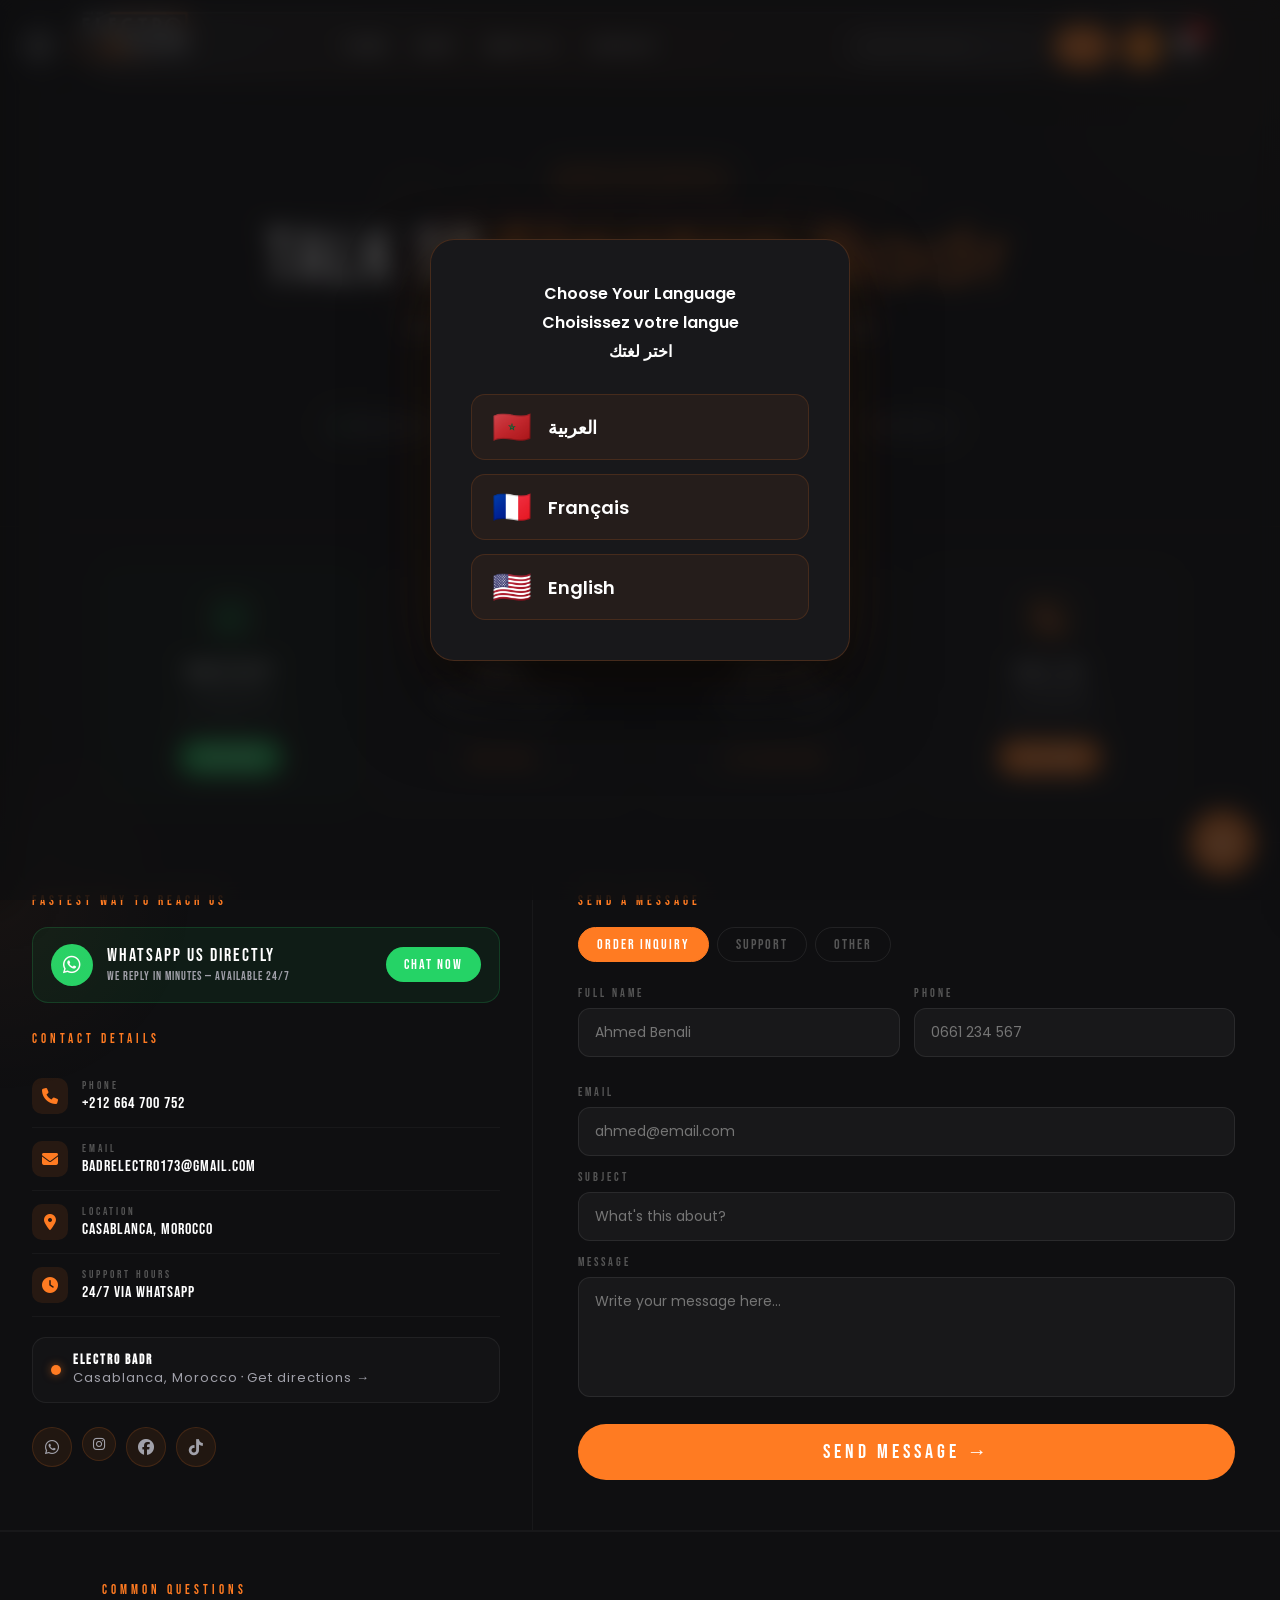
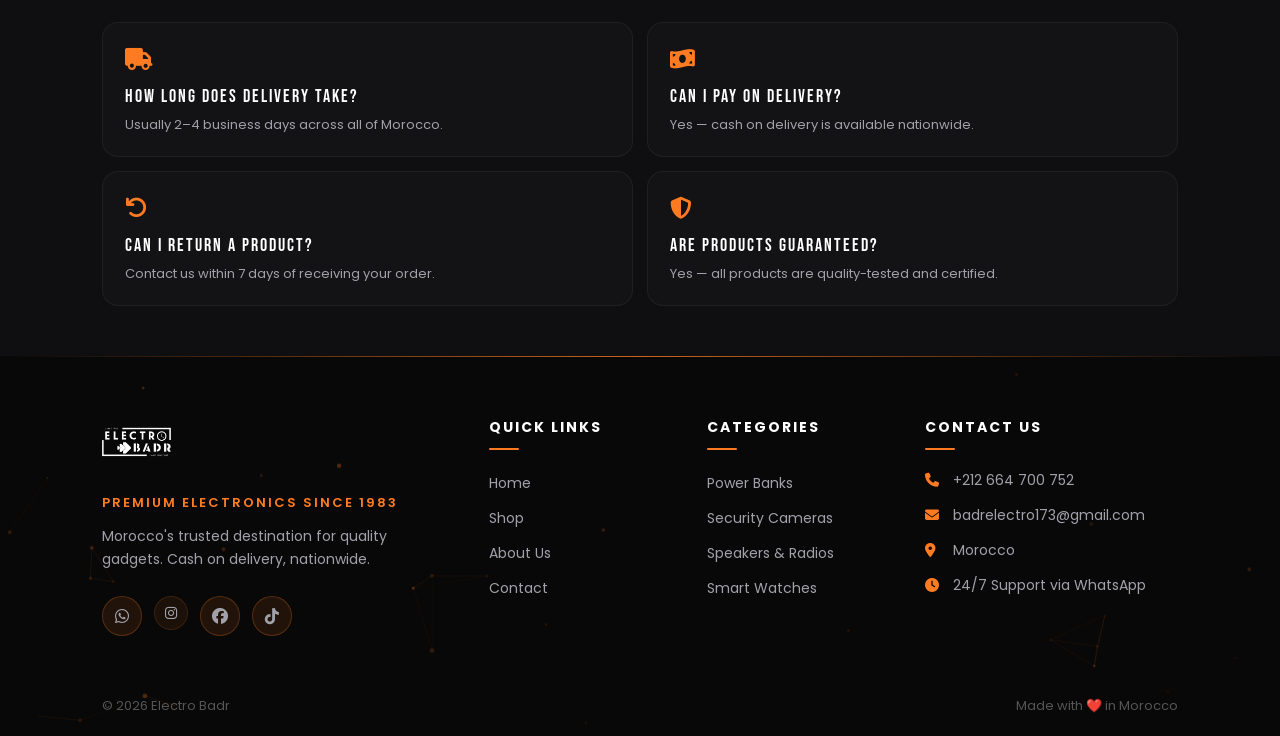
<file: contact.html>
<!DOCTYPE html>
<html lang="en">
<head>
  <meta charset="UTF-8">
  <meta name="viewport" content="width=device-width, initial-scale=1.0">
  <title>Electro Badr | Contact Us</title>
  <link rel="stylesheet" href="style.css">
  <link rel="stylesheet" href="https://cdnjs.cloudflare.com/ajax/libs/font-awesome/6.5.1/css/all.min.css">
  <link rel="preconnect" href="https://fonts.googleapis.com">
  <link rel="preconnect" href="https://fonts.gstatic.com" crossorigin>
  <link href="https://fonts.googleapis.com/css2?family=Bebas+Neue&family=Poppins:wght@300;400;500;600;700;800&family=Rajdhani:wght@400;600;700&display=swap" rel="stylesheet">
  <style>

    .ct-hero { position:relative; padding:160px 8% 80px; text-align:center; border-bottom:1px solid rgba(255,123,34,0.08); overflow:hidden; }
    .ct-hero-bg { position:absolute; inset:0; display:flex; align-items:center; justify-content:center; pointer-events:none; overflow:hidden; }
    .ct-hero-bg span { font-family:'Bebas Neue',sans-serif; font-size:220px; color:rgba(255,123,34,0.03); letter-spacing:-8px; user-select:none; line-height:1; }
    .ct-badge { position:relative; display:inline-flex; align-items:center; gap:8px; background:rgba(255,123,34,0.10); border:1px solid rgba(255,123,34,0.25); color:#ff7b22; font-family:'Bebas Neue',sans-serif; font-size:13px; letter-spacing:4px; padding:6px 18px; border-radius:20px; margin-bottom:22px; }
    .ct-badge-dot { width:7px; height:7px; border-radius:50%; background:#ff7b22; animation:ctPulse 2s ease-in-out infinite; }
    @keyframes ctPulse { 0%,100%{opacity:1;} 50%{opacity:0.3;} }
    .ct-hero h1 { position:relative; font-family:'Bebas Neue',sans-serif; font-size:clamp(44px,7vw,76px); font-weight:400; color:white; letter-spacing:5px; margin:0 0 16px; line-height:1.05; text-shadow:0 0 60px rgba(255,123,34,0.12); }
    .ct-hero h1 span { color:#ff7b22; }
    .ct-hero-sub { position:relative; font-size:16px; color:#a1a1aa; max-width:480px; margin:0 auto 36px; line-height:1.7; }
    .ct-channel-pills { position:relative; display:flex; justify-content:center; gap:10px; flex-wrap:wrap; }
    .ct-cpill { display:flex; align-items:center; gap:8px; background:rgba(255,255,255,0.03); border:1px solid rgba(255,255,255,0.07); border-radius:25px; padding:9px 18px; font-family:'Bebas Neue',sans-serif; font-size:13px; letter-spacing:2px; color:#a1a1aa; }
    .ct-cpill-dot { width:7px; height:7px; border-radius:50%; background:#ff7b22; flex-shrink:0; }
    .ct-cpill.wa .ct-cpill-dot { background:#25D366; }
    .ct-channels { display:grid; grid-template-columns:repeat(4,1fr); gap:16px; padding:40px 8%; border-bottom:1px solid rgba(255,255,255,0.04); }
    .ct-ch { background:rgba(255,255,255,0.02); border:1px solid rgba(255,255,255,0.06); border-radius:20px; padding:24px 18px; text-align:center; transition:transform .4s cubic-bezier(.22,.61,.36,1),box-shadow .4s ease,border-color .4s ease; }
    .ct-ch:hover { transform:translateY(-6px); box-shadow:0 20px 40px rgba(255,123,34,0.10); border-color:rgba(255,123,34,0.25); }
    .ct-ch.wa { border-color:rgba(37,211,102,0.18); background:rgba(37,211,102,0.04); }
    .ct-ch.wa:hover { border-color:rgba(37,211,102,0.40); box-shadow:0 20px 40px rgba(37,211,102,0.10); }
    .ct-ch-icon { width:52px; height:52px; border-radius:14px; display:flex; align-items:center; justify-content:center; font-size:24px; margin:0 auto 16px; }
    .ct-ch-icon.orange { background:rgba(255,123,34,0.12); color:#ff7b22; }
    .ct-ch-icon.green  { background:rgba(37,211,102,0.12); color:#25D366; }
    .ct-ch-title { font-family:'Bebas Neue',sans-serif; font-size:20px; letter-spacing:3px; color:white; margin-bottom:6px; }
    .ct-ch-val { font-family:'Bebas Neue',sans-serif; font-size:12px; letter-spacing:1px; color:#a1a1aa; margin-bottom:4px; line-height:1.4; }
    .ct-ch-speed { font-family:'Bebas Neue',sans-serif; font-size:11px; letter-spacing:1px; color:#555; margin-bottom:16px; }
    .ct-ch-btn { display:inline-block; padding:9px 22px; border-radius:25px; font-family:'Bebas Neue',sans-serif; font-size:14px; letter-spacing:2px; text-decoration:none; border:none; transition:transform .3s ease,box-shadow .3s ease; }
    .ct-ch-btn:hover { transform:translateY(-2px); }
    .ct-ch-btn.orange { background:#ff7b22; color:white; }
    .ct-ch-btn.green  { background:#25D366; color:white; }
    .ct-ch-btn.ghost  { background:transparent; border:1px solid rgba(255,123,34,0.30); color:#ff7b22; }
    .ct-ch-btn.orange:hover { box-shadow:0 8px 20px rgba(255,123,34,0.40); }
    .ct-ch-btn.green:hover  { box-shadow:0 8px 20px rgba(37,211,102,0.30); }
    .ct-body { display:grid; grid-template-columns:1fr 1.4fr; gap:0; border-bottom:1px solid rgba(255,255,255,0.04); }
    .ct-section-label { font-family:'Bebas Neue',sans-serif; font-size:13px; letter-spacing:4px; color:#ff7b22; text-transform:uppercase; margin-bottom:18px; }
    .ct-left { padding:50px 6%; border-right:1px solid rgba(255,255,255,0.04); }
    .ct-wa-banner { display:flex; align-items:center; gap:14px; background:rgba(37,211,102,0.07); border:1px solid rgba(37,211,102,0.18); border-radius:16px; padding:16px 18px; margin-bottom:28px; }
    .ct-wa-avatar { width:42px; height:42px; border-radius:50%; background:#25D366; display:flex; align-items:center; justify-content:center; font-size:20px; color:white; flex-shrink:0; }
    .ct-wa-title { font-family:'Bebas Neue',sans-serif; font-size:18px; letter-spacing:2px; color:white; margin-bottom:3px; }
    .ct-wa-sub { font-family:'Bebas Neue',sans-serif; font-size:12px; letter-spacing:1px; color:#a1a1aa; }
    .ct-wa-btn { margin-left:auto; padding:9px 18px; background:#25D366; color:white; border:none; border-radius:20px; font-family:'Bebas Neue',sans-serif; font-size:14px; letter-spacing:2px; flex-shrink:0; text-decoration:none; transition:transform .3s ease,box-shadow .3s ease; }
    .ct-wa-btn:hover { transform:translateY(-2px); box-shadow:0 8px 20px rgba(37,211,102,0.30); }
    .ct-info-row { display:flex; align-items:center; gap:14px; padding:13px 0; border-bottom:1px solid rgba(255,255,255,0.04); transition:transform .3s ease; }
    .ct-info-row:hover { transform:translateX(6px); }
    .ct-info-row:last-of-type { border-bottom:none; }
    .ct-info-icon { width:36px; height:36px; border-radius:10px; background:rgba(255,123,34,0.10); display:flex; align-items:center; justify-content:center; font-size:16px; color:#ff7b22; flex-shrink:0; }
    .ct-info-label { font-family:'Bebas Neue',sans-serif; font-size:11px; color:#555; letter-spacing:3px; text-transform:uppercase; margin-bottom:2px; }
    .ct-info-val { font-family:'Bebas Neue',sans-serif; font-size:16px; letter-spacing:1px; color:white; }
    .ct-map-pill { margin-top:20px; display:flex; align-items:center; gap:12px; background:rgba(255,255,255,0.02); border:1px solid rgba(255,255,255,0.06); border-radius:14px; padding:14px 18px; text-decoration:none; transition:border-color .3s ease; }
    .ct-map-pill:hover { border-color:rgba(255,123,34,0.25); }
    .ct-map-dot { width:10px; height:10px; border-radius:50%; background:#ff7b22; flex-shrink:0; box-shadow:0 0 8px rgba(255,123,34,0.5); animation:ctPulse 2s ease-in-out infinite; }
    .ct-map-text { font-family:'Bebas Neue',sans-serif; font-size:13px; letter-spacing:1px; color:#a1a1aa; }
    .ct-map-text strong { font-family:'Bebas Neue',sans-serif; color:white; letter-spacing:2px; display:block; }
    .ct-socials { display:flex; gap:10px; margin-top:24px; }
    .ct-social { width:40px; height:40px; border-radius:50%; background:rgba(255,123,34,0.08); border:1px solid rgba(255,123,34,0.15); display:flex; align-items:center; justify-content:center; color:#a1a1aa; font-size:16px; text-decoration:none; transition:background .3s ease,color .3s ease,transform .3s cubic-bezier(.22,.61,.36,1),box-shadow .3s ease; }
    .ct-social:hover { background:#ff7b22; border-color:#ff7b22; color:white; transform:translateY(-4px) rotate(8deg) scale(1.1); box-shadow:0 8px 20px rgba(255,123,34,0.40); }
    .ct-right { padding:50px 6%; }
    .ct-tabs { display:flex; gap:8px; margin-bottom:24px; flex-wrap:wrap; }
    .ct-tab { padding:8px 18px; border-radius:25px; font-family:'Bebas Neue',sans-serif; font-size:14px; letter-spacing:2px; border:1px solid rgba(255,255,255,0.08); color:#555; background:transparent; transition:background .3s ease,border-color .3s ease,color .3s ease; }
    .ct-tab:hover { border-color:rgba(255,123,34,0.25); color:#a1a1aa; }
    .ct-tab.active { background:#ff7b22; border-color:#ff7b22; color:white; }
    .ct-frow { display:grid; grid-template-columns:1fr 1fr; gap:14px; margin-bottom:14px; }
    .ct-field { margin-bottom:14px; }
    .ct-field label { font-family:'Bebas Neue',sans-serif; font-size:12px; letter-spacing:3px; color:#555; display:block; margin-bottom:7px; text-transform:uppercase; }
    .ct-field input,.ct-field textarea { width:100%; background:rgba(255,255,255,0.04); border:1px solid rgba(255,255,255,0.08); border-radius:12px; padding:13px 16px; color:white; font-family:'Poppins',sans-serif; font-size:14px; outline:none; transition:border-color .3s ease,box-shadow .3s ease,background .3s ease; box-sizing:border-box; }
    .ct-field input:focus,.ct-field textarea:focus { border-color:rgba(255,123,34,0.50); box-shadow:0 0 0 3px rgba(255,123,34,0.10); background:rgba(255,123,34,0.04); }
    .ct-field textarea { height:120px; resize:none; }
    .ct-submit { width:100%; padding:16px; background:#ff7b22; color:white; border:none; border-radius:30px; font-family:'Bebas Neue',sans-serif; font-size:20px; letter-spacing:4px; margin-top:6px; transition:transform .3s cubic-bezier(.22,.61,.36,1),box-shadow .3s ease; position:relative; overflow:hidden; }
    .ct-submit::before { content:''; position:absolute; top:0; left:-80%; width:60%; height:100%; background:linear-gradient(120deg,transparent,rgba(255,255,255,0.18),transparent); transform:skewX(-20deg); transition:left .5s ease; pointer-events:none; }
    .ct-submit:hover::before { left:160%; }
    .ct-submit:hover { transform:translateY(-3px); box-shadow:0 14px 35px rgba(255,123,34,0.50); }
    .ct-faq { padding:50px 8%; border-top:1px solid rgba(255,255,255,0.04); }
    .ct-faq-grid { display:grid; grid-template-columns:repeat(2,1fr); gap:14px; margin-top:24px; }
    .ct-faq-item { background:rgba(255,255,255,0.02); border:1px solid rgba(255,255,255,0.05); border-radius:16px; padding:20px 22px; transition:border-color .3s ease,transform .3s ease; }
    .ct-faq-item:hover { border-color:rgba(255,123,34,0.20); transform:translateY(-4px); }
    .ct-faq-icon { font-size:22px; margin-bottom:10px; display:block; }
    .ct-faq-q { font-family:'Bebas Neue',sans-serif; font-size:18px; letter-spacing:2px; color:white; margin-bottom:8px; }
    .ct-faq-a { font-size:13px; color:#a1a1aa; line-height:1.6; }
    @media (max-width:900px) {
      .ct-channels { grid-template-columns:repeat(2,1fr); }
      .ct-body { grid-template-columns:1fr; }
      .ct-left { border-right:none; border-bottom:1px solid rgba(255,255,255,0.04); }
      .ct-frow { grid-template-columns:1fr; }
      .ct-faq-grid { grid-template-columns:1fr; }
    }


    body.light-mode .ct-hero h1 { color:#111; }
body.light-mode .ct-ch-title { color:#111; }
body.light-mode .ct-wa-title { color:#111; }
body.light-mode .ct-info-val { color:#111; }
body.light-mode .ct-map-text strong { color:#111; }
body.light-mode .ct-field input,
body.light-mode .ct-field textarea { color:#111; }
body.light-mode .ct-faq-q { color:#111; }
  </style>
</head>
<body>
<div class="page-transition" id="pageTransition"></div>

<!-- HAMBURGER -->
<button class="hamburger-btn" id="hamburgerBtn" aria-label="Menu">
  <span class="hb-line"></span><span class="hb-line"></span><span class="hb-line"></span>
</button>
<div class="hb-overlay" id="hbOverlay"></div>
<div class="hb-menu" id="hbMenu">
  <div class="hb-menu-logo"><img src="IMAGES/logoblack-removebg.png"style="transform:scale(1.3);" alt="Electro Badr"></div>
  <div class="hb-menu-links">
    <a href="index.html" class="hb-link" data-page="index"><div class="hb-link-icon"><i class="fas fa-home"></i></div><span data-i18n="home">Home</span></a>
    <a href="shop.html" class="hb-link" data-page="shop"><div class="hb-link-icon"><i class="fas fa-shopping-bag"></i></div><span data-i18n="shop">Shop</span></a>
    <a href="aboutus.html" class="hb-link" data-page="about"><div class="hb-link-icon"><i class="fas fa-info-circle"></i></div><span data-i18n="about">About Us</span></a>
    <a href="contact.html" class="hb-link" data-page="contact"><div class="hb-link-icon"><i class="fas fa-envelope"></i></div><span data-i18n="contact">Contact</span></a>
  </div>
  <div class="hb-menu-footer">
    <p data-i18n="follow_us">FOLLOW US</p>
    <div class="hb-footer-socials">
      <a href="https://wa.me/212661607463" target="_blank" class="hb-soc"><i class="fab fa-whatsapp"></i></a>
      <a href="https://www.instagram.com/electrobadr00" target="_blank" class="hb-soc"><i class="fab fa-instagram"></i></a>
      <a href="#" class="hb-soc"><i class="fab fa-facebook"></i></a>
      <a href="#" class="hb-soc"><i class="fab fa-tiktok"></i></a>
    </div>
  </div>
</div>

<!-- NAVBAR -->
<header class="navbar">
  <div class="logo"><a href="index.html"><img src="IMAGES/logoblack-removebg.png" style="transform:scale(2.2);" alt="Electro Badr"></a></div>
  <nav>
    <a href="index.html" id="nav-home">HOME</a>
    <a href="shop.html" id="nav-shop">SHOP</a>
    <a href="aboutus.html" id="nav-about">ABOUT US</a>
    <a href="contact.html" id="nav-contact">CONTACT</a>
  </nav>
  <div class="nav-actions">
    <div class="search-wrapper">
      <input type="text" id="searchInput" placeholder="Search Products..." class="search-bar" autocomplete="off">
      <div class="search-dropdown" id="searchDropdown"></div>
    </div>
    <select id="languageSwitcher"><option value="en">EN</option><option value="fr">FR</option><option value="ar">AR</option></select>
    <button id="theme-toggle">🌙</button>
    <div class="cart-icon"><i class="fas fa-shopping-cart"></i><span id="cart-count">0</span></div>
  </div>
</header>

<!-- HERO -->
<section class="ct-hero">
  <div class="ct-hero-bg"><span>CONTACT</span></div>
  <div class="ct-badge">
    <div class="ct-badge-dot"></div>
    <span data-i18n="ct_badge">GET IN TOUCH</span>
  </div>
  <h1 data-i18n="ct_hero_title">Talk to <span>Electro Badr</span></h1>
  <p class="ct-hero-sub" data-i18n="ct_hero_sub">Whether it's an order question, delivery inquiry, or just a hello — our team is always here for you, 24/7.</p>
  <div class="ct-channel-pills">
    <div class="ct-cpill wa"><div class="ct-cpill-dot"></div><span data-i18n="ct_pill1">WhatsApp · Fastest</span></div>
    <div class="ct-cpill"><div class="ct-cpill-dot"></div><span data-i18n="ct_pill2">Email us</span></div>
    <div class="ct-cpill"><div class="ct-cpill-dot"></div><span data-i18n="ct_pill3">Visit our store</span></div>
    <div class="ct-cpill"><div class="ct-cpill-dot"></div><span data-i18n="ct_pill4">Call us</span></div>
  </div>
</section>

<!-- CHANNEL CARDS -->
<div class="ct-channels">
  <div class="ct-ch wa">
    <div class="ct-ch-icon green"><i class="fab fa-whatsapp"></i></div>
    <p class="ct-ch-title" data-i18n="ct_ch1_title">WhatsApp</p>
    <p class="ct-ch-val">+212 664 700 752</p>
    <p class="ct-ch-speed" data-i18n="ct_ch1_speed">Reply in minutes · 24/7</p>
    <a href="https://wa.me/212661607463" target="_blank" class="ct-ch-btn green" data-i18n="ct_ch1_btn">Chat now</a>
  </div>
  <div class="ct-ch">
    <div class="ct-ch-icon orange"><i class="fas fa-envelope"></i></div>
    <p class="ct-ch-title" data-i18n="ct_ch2_title">Email</p>
    <p class="ct-ch-val">badrelectro173@gmail.com</p>
    <p class="ct-ch-speed" data-i18n="ct_ch2_speed">Reply within 24 hours</p>
    <a href="mailto:badrelectro173@gmail.com" class="ct-ch-btn ghost" data-i18n="ct_ch2_btn">Send email</a>
  </div>
  <div class="ct-ch">
    <div class="ct-ch-icon orange"><i class="fas fa-map-marker-alt"></i></div>
    <p class="ct-ch-title" data-i18n="ct_ch3_title">Visit Us</p>
    <p class="ct-ch-val" data-i18n="ct_ch3_val">Electro Badr, Casablanca</p>
    <p class="ct-ch-speed" data-i18n="ct_ch3_speed">Come see us in person</p>
    <a href="https://maps.app.goo.gl/WChzUCFQ3cTbmTMi9" target="_blank" class="ct-ch-btn ghost" data-i18n="ct_ch3_btn">Get directions</a>
  </div>
  <div class="ct-ch">
    <div class="ct-ch-icon orange"><i class="fas fa-phone"></i></div>
    <p class="ct-ch-title" data-i18n="ct_ch4_title">Call Us</p>
    <p class="ct-ch-val">+212 661607463</p>
    <p class="ct-ch-speed" data-i18n="ct_ch4_speed">Available 10am – 7pm</p>
    <a href="tel:+212661607463" class="ct-ch-btn orange" data-i18n="ct_ch4_btn">Call now</a>
  </div>
</div>

<!-- BODY -->
<div class="ct-body">

  <!-- LEFT -->
  <div class="ct-left">
    <p class="ct-section-label" data-i18n="ct_fastest">Fastest way to reach us</p>
    <div class="ct-wa-banner">
      <div class="ct-wa-avatar"><i class="fab fa-whatsapp"></i></div>
      <div>
        <p class="ct-wa-title" data-i18n="ct_wa_title">WhatsApp us directly</p>
        <p class="ct-wa-sub" data-i18n="ct_wa_sub">We reply in minutes — available 24/7</p>
      </div>
      <a href="https://wa.me/212661607463" target="_blank" class="ct-wa-btn" data-i18n="ct_wa_btn">Chat now</a>
    </div>

    <p class="ct-section-label" style="margin-top:28px;" data-i18n="ct_details">Contact details</p>
    <div class="ct-info-row">
      <div class="ct-info-icon"><i class="fas fa-phone"></i></div>
      <div><p class="ct-info-label" data-i18n="ct_phone_label">Phone</p><p class="ct-info-val">+212 664 700 752</p></div>
    </div>
    <div class="ct-info-row">
      <div class="ct-info-icon"><i class="fas fa-envelope"></i></div>
      <div><p class="ct-info-label" data-i18n="ct_email_label">Email</p><p class="ct-info-val">badrelectro173@gmail.com</p></div>
    </div>
    <div class="ct-info-row">
      <div class="ct-info-icon"><i class="fas fa-map-marker-alt"></i></div>
      <div><p class="ct-info-label" data-i18n="ct_location_label">Location</p><p class="ct-info-val">Casablanca, Morocco</p></div>
    </div>
    <div class="ct-info-row">
      <div class="ct-info-icon"><i class="fas fa-clock"></i></div>
      <div><p class="ct-info-label" data-i18n="ct_hours_label">Support hours</p><p class="ct-info-val" data-i18n="ct_hours_val">24/7 via WhatsApp</p></div>
    </div>

    <a href="https://maps.app.goo.gl/WChzUCFQ3cTbmTMi9" target="_blank" class="ct-map-pill">
      <div class="ct-map-dot"></div>
      <div class="ct-map-text">
        <strong>Electro Badr</strong>
        <span data-i18n="map_location">Casablanca, Morocco</span> · <span data-i18n="map_directions">Get directions →</span>
      </div>
    </a>

    <div class="ct-socials">
      <a href="https://wa.me/212661607463" target="_blank" class="ct-social"><i class="fab fa-whatsapp"></i></a>
      <a href="https://www.instagram.com/electrobadr00" target="_blank" class="hb-soc"><i class="fab fa-instagram"></i></a>
      <a href="#" class="ct-social"><i class="fab fa-facebook"></i></a>
      <a href="#" class="ct-social"><i class="fab fa-tiktok"></i></a>
    </div>
  </div>

  <!-- RIGHT (FORM) -->
  <div class="ct-right">
    <p class="ct-section-label" data-i18n="ct_send">Send a message</p>
    <div class="ct-tabs">
      <button class="ct-tab active" onclick="setTab(this)" data-i18n="ct_tab1">Order inquiry</button>
      <button class="ct-tab" onclick="setTab(this)" data-i18n="ct_tab2">Support</button>
      <button class="ct-tab" onclick="setTab(this)" data-i18n="ct_tab3">Other</button>
    </div>
    <div class="ct-frow">
      <div class="ct-field">
        <label data-i18n="ct_name_label">Full name</label>
        <input type="text" id="ct-name" placeholder="Ahmed Benali">
      </div>
      <div class="ct-field">
        <label data-i18n="ct_phone_label">Phone</label>
        <input type="tel" id="ct-phone" placeholder="0661 234 567">
      </div>
    </div>
    <div class="ct-field">
      <label data-i18n="ct_email_label">Email</label>
      <input type="email" id="ct-email" placeholder="ahmed@email.com">
    </div>
    <div class="ct-field">
      <label data-i18n="ct_subject_label">Subject</label>
      <input type="text" id="ct-subject" placeholder="What's this about?">
    </div>
    <div class="ct-field">
      <label data-i18n="ct_msg_label">Message</label>
      <textarea id="ct-message" placeholder="Write your message here..."></textarea>
    </div>
    <button class="ct-submit" onclick="sendContact()" data-i18n="ct_submit">Send Message →</button>
  </div>

</div>

<!-- FAQ -->
<section class="ct-faq">
  <p class="ct-section-label" data-i18n="ct_faq">Common questions</p>
  <div class="ct-faq-grid">
    <div class="ct-faq-item">
      <span class="ct-faq-icon"><i class="fas fa-truck" style="color:#ff7b22;"></i></span>
      <p class="ct-faq-q" data-i18n="ct_faq1_q">How long does delivery take?</p>
      <p class="ct-faq-a" data-i18n="ct_faq1_a">Usually 2–4 business days across all of Morocco.</p>
    </div>
    <div class="ct-faq-item">
      <span class="ct-faq-icon"><i class="fas fa-money-bill-wave" style="color:#ff7b22;"></i></span>
      <p class="ct-faq-q" data-i18n="ct_faq2_q">Can I pay on delivery?</p>
      <p class="ct-faq-a" data-i18n="ct_faq2_a">Yes — cash on delivery is available nationwide.</p>
    </div>
    <div class="ct-faq-item">
      <span class="ct-faq-icon"><i class="fas fa-undo" style="color:#ff7b22;"></i></span>
      <p class="ct-faq-q" data-i18n="ct_faq3_q">Can I return a product?</p>
      <p class="ct-faq-a" data-i18n="ct_faq3_a">Contact us within 7 days of receiving your order.</p>
    </div>
    <div class="ct-faq-item">
      <span class="ct-faq-icon"><i class="fas fa-shield-alt" style="color:#ff7b22;"></i></span>
      <p class="ct-faq-q" data-i18n="ct_faq4_q">Are products guaranteed?</p>
      <p class="ct-faq-a" data-i18n="ct_faq4_a">Yes — all products are quality-tested and certified.</p>
    </div>
  </div>
</section>

<!-- FOOTER -->
<footer class="footer">
  <canvas class="footer-canvas" id="footerCanvas"></canvas>
  <div class="footer-glow-line"></div>
  <div class="footer-inner">
    <div class="footer-col footer-brand">
      <img src="IMAGES/logoblack-removebg.png" class="footer-logo" alt="Electro Badr">
      <p class="footer-tagline" data-i18n="footer_tagline">Premium Electronics Since 1983</p>
      <p class="footer-desc" data-i18n="footer_desc">Morocco's trusted destination for quality gadgets. Cash on delivery, nationwide.</p>
      <div class="footer-socials">
        <a href="https://wa.me/212661607463" target="_blank" class="fsocial"><i class="fab fa-whatsapp"></i></a>
        <a href="https://www.instagram.com/electrobadr00" target="_blank" class="hb-soc"><i class="fab fa-instagram"></i></a>
        <a href="#" class="fsocial"><i class="fab fa-facebook"></i></a>
        <a href="#" class="fsocial"><i class="fab fa-tiktok"></i></a>
      </div>
    </div>
    <div class="footer-col">
      <h4 class="footer-col-title" data-i18n="footer_quick_links">Quick Links</h4>
      <ul class="footer-links">
        <li><a href="index.html" data-i18n="home">Home</a></li>
        <li><a href="shop.html" data-i18n="shop">Shop</a></li>
        <li><a href="aboutus.html" data-i18n="about">About Us</a></li>
        <li><a href="contact.html" data-i18n="contact">Contact</a></li>
      </ul>
    </div>
    <div class="footer-col">
      <h4 class="footer-col-title" data-i18n="footer_categories">Categories</h4>
      <ul class="footer-links">
        <li><a href="shop.html?cat=powerbanks" data-i18n="cat_powerbanks">Power Banks</a></li>
        <li><a href="shop.html?cat=cameras" data-i18n="cat_cameras">Security Cameras</a></li>
        <li><a href="shop.html?cat=speakers" data-i18n="cat_speakers">Speakers & Radios</a></li>
        <li><a href="shop.html?cat=watches" data-i18n="cat_watches">Smart Watches</a></li>
      </ul>
    </div>
    <div class="footer-col">
      <h4 class="footer-col-title" data-i18n="footer_contact_col">Contact Us</h4>
      <ul class="footer-contact-list">
        <li><i class="fas fa-phone"></i><span>+212 664 700 752</span></li>
        <li><i class="fas fa-envelope"></i><span>badrelectro173@gmail.com</span></li>
        <li><i class="fas fa-map-marker-alt"></i><span data-i18n="footer_location">Morocco</span></li>
        <li><i class="fas fa-clock"></i><span data-i18n="footer_hours">24/7 Support via WhatsApp</span></li>
      </ul>
    </div>
  </div>
  <div class="footer-bottom">
    <p data-i18n="footer_copy">© 2026 Electro Badr</p>
    <p class="footer-bottom-right" data-i18n="footer_made">Made with ❤️ in Morocco</p>
  </div>
</footer>

<!-- WHATSAPP -->
<a href="https://wa.me/212661607463" class="whatsapp-btn" target="_blank"><i class="fab fa-whatsapp"></i></a>

<!-- BACK TO TOP -->
<button class="back-to-top" id="backToTop"><i class="fas fa-chevron-up"></i></button>

<!-- CART SIDEBAR -->
<div class="cart-sidebar-overlay" id="cartOverlay" onclick="closeCart()"></div>
<div class="cart-sidebar-panel" id="cartPanel">
  <div class="cart-sidebar-header">
    <h3 data-i18n="cart_title">🛒 Your Cart</h3>
    <button class="cart-sidebar-close" onclick="closeCart()">✕</button>
  </div>
  <div class="cart-sidebar-items" id="cartSidebarItems">
    <p class="cart-empty" data-i18n="cart_empty">Your cart is empty.</p>
  </div>
  <div class="cart-sidebar-footer">
    <div class="cart-total-row">
      <span data-i18n="cart_total">Total</span>
      <span id="cartTotalPrice">0 DH</span>
    </div>
    <a href="shop.html" class="cart-checkout-btn" data-i18n="go_shop">Go to Shop →</a>
  </div>
</div>

<script>
(function() {
  const btn = document.getElementById('hamburgerBtn');
  const menu = document.getElementById('hbMenu');
  const overlay = document.getElementById('hbOverlay');
  function openMenu() { btn.classList.add('open'); menu.classList.add('open'); overlay.classList.add('open'); document.body.style.overflow = 'hidden'; }
  function closeMenu() { btn.classList.remove('open'); menu.classList.remove('open'); overlay.classList.remove('open'); document.body.style.overflow = ''; }
  btn.addEventListener('click', () => { btn.classList.contains('open') ? closeMenu() : openMenu(); });
  overlay.addEventListener('click', closeMenu);
  const page = window.location.pathname.split('/').pop().replace('.html','') || 'index';
  document.querySelectorAll('.hb-link').forEach(link => {
    if (link.dataset.page === page || (page === '' && link.dataset.page === 'index')) link.classList.add('active-page');
  });
  document.addEventListener('keydown', e => { if (e.key === 'Escape') closeMenu(); });
})();
</script>

<script src="script.js"></script>

<script>
function setTab(el) {
  document.querySelectorAll('.ct-tab').forEach(t => t.classList.remove('active'));
  el.classList.add('active');
  const subject = document.getElementById('ct-subject');
  if (el.textContent.includes('Order') || el.textContent.includes('commande') || el.textContent.includes('طلب'))
    subject.placeholder = 'Order inquiry — product, quantity...';
  else if (el.textContent.includes('Support') || el.textContent.includes('فني'))
    subject.placeholder = 'Support request — describe your issue...';
  else subject.placeholder = 'What\'s this about?';
}

function sendContact() {
  const name    = document.getElementById('ct-name').value.trim();
  const phone   = document.getElementById('ct-phone').value.trim();
  const email   = document.getElementById('ct-email').value.trim();
  const subject = document.getElementById('ct-subject').value.trim();
  const message = document.getElementById('ct-message').value.trim();
  if (!name || !message) { alert('Please fill in your name and message.'); return; }
  const activeTab = document.querySelector('.ct-tab.active')?.textContent || 'Inquiry';
  const waMsg = encodeURIComponent(
    `📩 *NEW MESSAGE — ELECTRO BADR WEBSITE*\n\n` +
    `📋 *Type:* ${activeTab}\n` +
    `👤 *Name:* ${name}\n` +
    `📞 *Phone:* ${phone || 'Not provided'}\n` +
    `✉️ *Email:* ${email || 'Not provided'}\n` +
    `📝 *Subject:* ${subject || 'No subject'}\n\n` +
    `💬 *Message:*\n${message}`
  );
  window.open(`https://wa.me/212661607463?text=${waMsg}`, '_blank');
}

(function() {
  const canvas = document.getElementById('footerCanvas');
  if (!canvas) return;
  const ctx = canvas.getContext('2d');
  function resize() { canvas.width = canvas.offsetWidth; canvas.height = canvas.offsetHeight; }
  resize();
  window.addEventListener('resize', resize);
  const particles = [];
  for (let i = 0; i < 30; i++) {
    particles.push({ x:Math.random()*canvas.width, y:Math.random()*canvas.height, vx:(Math.random()-0.5)*0.4, vy:(Math.random()-0.5)*0.4, r:Math.random()*2+0.5, alpha:Math.random()*0.4+0.1 });
  }
  function animate() {
    ctx.clearRect(0,0,canvas.width,canvas.height);
    for (let i=0;i<particles.length;i++) for (let j=i+1;j<particles.length;j++) {
      const dx=particles[i].x-particles[j].x, dy=particles[i].y-particles[j].y;
      const dist=Math.sqrt(dx*dx+dy*dy);
      if (dist<100) { ctx.beginPath(); ctx.moveTo(particles[i].x,particles[i].y); ctx.lineTo(particles[j].x,particles[j].y); ctx.strokeStyle=`rgba(255,123,34,${(1-dist/100)*0.20})`; ctx.lineWidth=1; ctx.stroke(); }
    }
    particles.forEach(p => {
      p.x+=p.vx; p.y+=p.vy;
      if(p.x<0||p.x>canvas.width) p.vx*=-1;
      if(p.y<0||p.y>canvas.height) p.vy*=-1;
      ctx.beginPath(); ctx.arc(p.x,p.y,p.r,0,Math.PI*2);
      ctx.fillStyle=`rgba(255,123,34,${p.alpha})`; ctx.fill();
    });
    requestAnimationFrame(animate);
  }
  animate();
})();
</script>
<!-- LANGUAGE SELECTOR (first visit only) -->
<div class="lang-select-overlay" id="langSelectOverlay">
  <div class="lang-select-box">
    <p class="lang-select-title">Choose Your Language<br>Choisissez votre langue<br>اختر لغتك</p>
    <div class="lang-select-options">
      <button class="lang-select-option" data-lang="ar">
        <span class="lang-select-flag">🇲🇦</span>
        <span class="lang-select-name">العربية</span>
      </button>
      <button class="lang-select-option" data-lang="fr">
        <span class="lang-select-flag">🇫🇷</span>
        <span class="lang-select-name">Français</span>
      </button>
      <button class="lang-select-option" data-lang="en">
        <span class="lang-select-flag">🇺🇸</span>
        <span class="lang-select-name">English</span>
      </button>
    </div>
  </div>
</div>
<!-- CURSOR — MUST BE ABSOLUTE LAST -->
<div class="hero-cursor-dot" id="heroCursorDot"></div>

</body>
</html>
</file>
<file: style.css>
/* ===================================
   ELECTRO BADR — FINAL CSS
=================================== */
@import url('https://fonts.googleapis.com/css2?family=Bebas+Neue&display=swap');
:root {
  --orange:       #ff7b22;
  --orange-hover: #ff944d;
  --dark:         #0f0f11;
  --dark-card:    #18181b;
  --light:        #f7f7f7;
  --light-card:   #ffffff;
  --white:        #ffffff;
  --black:        #000000;
  --gray:         #a1a1aa;
}

/* ── RESET ──────────────────────────── */
* {
  margin: 0;
  padding: 0;
  box-sizing: border-box;
  font-family: 'Poppins', sans-serif;
  cursor: none !important;
  -webkit-font-smoothing: antialiased;
  -moz-osx-font-smoothing: grayscale;
}

html { scroll-behavior: smooth; }

/* ── BODY ───────────────────────────── */
body {
  background: var(--dark);
  color: white;
  overflow-x: hidden;
  transition: background .4s ease, color .4s ease;
}

@keyframes pageReveal {
  from { opacity: 0; transform: translateY(12px); }
  to   { opacity: 1; transform: translateY(0); }
}

/* ── PAGE WRAPPER ───────────────────── */
.page-wrapper {
  animation: pageReveal .8s cubic-bezier(.22,.61,.36,1) forwards;
}

/* ── LIGHT MODE ─────────────────────── */
body.light-mode { background: var(--light); color: #111; }
body.light-mode .navbar { background: white; }
body.light-mode .feature-card,
body.light-mode .product-card,
body.light-mode .about-card,
body.light-mode .stat-card,
body.light-mode .social-card { background: white; color: #111; }
body.light-mode nav a { color: #111; }
body.light-mode footer { background: #ececec; color: #111; }

/* ── CURSOR ─────────────────────────── */
.hero-cursor-dot {
  position: fixed;
  width: 12px;
  height: 12px;
  background: #ff7b22;
  border-radius: 50%;
  pointer-events: none;
  z-index: 2147483647;
  left: -50px;
  top: -50px;
  transform: translate(-50%, -50%);
  opacity: 1;
  box-shadow: 0 0 10px rgba(255,123,34,.9);
  transition:
    width .2s ease,
    height .2s ease,
    background .2s ease,
    box-shadow .2s ease,
    transform .15s ease,
    opacity .3s ease;
  isolation: isolate;
  will-change: left, top;
}

.hero-cursor-dot.center {
  width: 20px;
  height: 20px;
  background: #ff944d;
  box-shadow: 0 0 20px rgba(255,123,34,1);
}

/* ── AMBIENT CORNER GLOWS ───────────── */
body::before {
  content: '';
  position: fixed;
  top: -200px; right: -200px;
  width: 500px; height: 500px;
  border-radius: 50%;
  background: radial-gradient(circle, rgba(255,123,34,0.04) 0%, transparent 70%);
  pointer-events: none;
  animation: cornerGlow 8s ease-in-out infinite;
  z-index: 0;
}

body::after {
  content: '';
  position: fixed;
  bottom: -200px; left: -200px;
  width: 400px; height: 400px;
  border-radius: 50%;
  background: radial-gradient(circle, rgba(255,148,77,0.04) 0%, transparent 70%);
  pointer-events: none;
  animation: cornerGlow 8s ease-in-out infinite reverse;
  z-index: 0;
}

@keyframes cornerGlow {
  0%, 100% { opacity: .5; transform: scale(1); }
  50%       { opacity: 1;  transform: scale(1.15); }
}

/* ── NAVBAR — LIQUID GLASS ──────────── */
.navbar {
  position: fixed;
  top: 12px;
  left: 51%;
  transform: translateX(-50%);
  width: 92%;
  max-width: 1140px;
  display: flex;
  justify-content: space-between;
  align-items: center;
  padding: 8px 24px;
  border-radius: 60px;
  background: linear-gradient(
    135deg,
    rgba(255,255,255,0.08) 0%,
    rgba(255,123,34,0.06) 40%,
    rgba(255,255,255,0.04) 100%
  );
  backdrop-filter: blur(24px) saturate(180%);
  -webkit-backdrop-filter: blur(24px) saturate(180%);
  border-top:    1px solid rgba(255,255,255,0.18);
  border-left:   1px solid rgba(255,255,255,0.12);
  border-right:  1px solid rgba(255,123,34,0.15);
  border-bottom: 1px solid rgba(255,123,34,0.10);
  box-shadow:
    0 8px 32px rgba(0,0,0,0.35),
    0 2px 8px  rgba(0,0,0,0.20),
    inset 0  1px 0 rgba(255,255,255,0.12),
    inset 0 -1px 0 rgba(255,123,34,0.08);
  z-index: 9000;
  transition: box-shadow .4s ease, background .4s ease;
  animation: navbarFloat 1s cubic-bezier(.22,.61,.36,1) forwards;
}

@keyframes navbarFloat {
  from { opacity: 0; transform: translateX(-50%) translateY(-30px) rotateX(8deg); }
  to   { opacity: 1; transform: translateX(-50%) translateY(0) rotateX(0deg); }
}

.navbar:hover {
  box-shadow:
    0 20px 60px rgba(0,0,0,0.50),
    0 6px 20px  rgba(0,0,0,0.30),
    0 0 80px    rgba(255,123,34,0.08),
    inset 0  1px 0 rgba(255,255,255,0.14),
    inset 0 -1px 0 rgba(255,123,34,0.14);
}

.navbar::before {
  content: '';
  position: absolute;
  top: 0; left: -100%;
  width: 60%; height: 1px;
  background: linear-gradient(90deg, transparent, rgba(255,255,255,0.50), rgba(255,123,34,0.40), transparent);
  border-radius: 50%;
  pointer-events: none;
  animation: shineSweep 4s ease-in-out infinite;
}

@keyframes shineSweep {
  0%   { left: -60%; opacity: 0; }
  20%  { opacity: 1; }
  80%  { opacity: 1; }
  100% { left: 160%; opacity: 0; }
}

.navbar::after {
  content: '';
  position: absolute;
  bottom: 0; left: 20%;
  width: 60%; height: 1px;
  background: linear-gradient(90deg, transparent, rgba(255,123,34,0.35), transparent);
  pointer-events: none;
  animation: glowPulse 3s ease-in-out infinite;
}

@keyframes glowPulse {
  0%, 100% { opacity: 0.4; transform: scaleX(0.8); }
  50%       { opacity: 1;   transform: scaleX(1.1); }
}

body.light-mode .navbar {
  background: linear-gradient(135deg, rgba(255,255,255,0.55) 0%, rgba(255,123,34,0.08) 50%, rgba(255,255,255,0.40) 100%);
  border-top:    1px solid rgba(255,255,255,0.80);
  border-left:   1px solid rgba(255,255,255,0.60);
  border-right:  1px solid rgba(255,123,34,0.20);
  border-bottom: 1px solid rgba(255,123,34,0.12);
  box-shadow:
    0 8px 32px rgba(0,0,0,0.10),
    0 2px 8px  rgba(0,0,0,0.06),
    inset 0  1px 0 rgba(255,255,255,0.90),
    inset 0 -1px 0 rgba(255,123,34,0.10);
}

/* ── LOGO ───────────────────────────── */
.logo img {
  height: 44px;
  transition: transform .4s cubic-bezier(.22,.61,.36,1), filter .4s ease;
  filter: drop-shadow(0 0 0px rgba(255,123,34,0));
}

.logo img:hover {
  transform: scale(1.5) rotateY(8deg) rotateX(-3deg);
  filter: drop-shadow(0 0 12px rgba(255,123,34,0.40));
}

/* ── NAV LINKS ──────────────────────── */
nav { display: flex; gap: 30px; }

nav a {
  text-decoration: none;
  color: white;
  font-weight: 500;
  font-size: 14px;
  transition: color .3s ease, transform .2s cubic-bezier(.22,.61,.36,1), text-shadow .3s ease;
  position: relative;
  display: inline-block;
}

nav a:hover {
  color: var(--orange);
  transform: translateY(-2px) scale(1.05);
  text-shadow: 0 0 20px rgba(255,123,34,0.50);
}

nav a:active { transform: translateY(1px) scale(0.97); }

nav a::after {
  content: '';
  position: absolute;
  left: 0; bottom: -5px;
  width: 0; height: 2px;
  background: linear-gradient(90deg, transparent, var(--orange), transparent);
  transition: width .4s cubic-bezier(.22,.61,.36,1);
  border-radius: 2px;
}

nav a:hover::after { width: 100%; }

/* ── NAV ACTIONS ────────────────────── */
.nav-actions { display: flex; align-items: center; gap: 10px; }

.search-bar {
  padding: 10px 15px;
  border: 1px solid rgba(255,255,255,0.08);
  outline: none;
  border-radius: 30px;
  background: rgba(255,255,255,0.06);
  color: white;
  width: 200px;
  transition: background .4s ease, border-color .4s ease, box-shadow .4s ease, width .4s cubic-bezier(.22,.61,.36,1);
}

.search-bar:focus {
  width: 240px;
  background: rgba(255,123,34,0.08);
  border-color: rgba(255,123,34,0.50);
  box-shadow: 0 0 0 3px rgba(255,123,34,0.10), 0 0 20px rgba(255,123,34,0.15);
}

body.light-mode .search-bar { background: rgba(0,0,0,0.06); color: #111; border-color: rgba(0,0,0,0.10); }

#languageSwitcher {
  padding: 10px;
  border: none;
  border-radius: 20px;
  background: var(--orange);
  color: white;
  transition: transform .2s cubic-bezier(.22,.61,.36,1), box-shadow .3s ease;
}

#theme-toggle {
  width: 42px; height: 42px;
  border: none; border-radius: 50%;
  background: var(--orange);
  color: white;
  font-size: 18px;
  transition: transform .2s cubic-bezier(.22,.61,.36,1), box-shadow .3s ease;
}

#languageSwitcher:hover,
#theme-toggle:hover {
  transform: translateY(-2px) scale(1.08);
  box-shadow: 0 6px 20px rgba(255,123,34,0.40);
}

#languageSwitcher:active,
#theme-toggle:active { transform: scale(0.94); }

.cart-icon {
  position: relative;
  font-size: 22px;
  transition: transform .3s cubic-bezier(.22,.61,.36,1), color .3s ease;
}

.cart-icon:hover {
  transform: translateY(-3px) scale(1.15);
  color: var(--orange);
  filter: drop-shadow(0 0 8px rgba(255,123,34,0.60));
}

#cart-count {
  position: absolute;
  top: -8px; right: -10px;
  background: red;
  width: 20px; height: 20px;
  display: flex; align-items: center; justify-content: center;
  border-radius: 50%;
  font-size: 12px;
}

/* ── HERO ───────────────────────────── */
.hero {
  position: relative;
  min-height: 100vh;
  overflow: hidden;
  display: flex;
  align-items: flex-start;
  justify-content: flex-start;
}

.hero-video-bg {
  position: absolute;
  inset: 0;
  width: 100%; height: 100%;
  object-fit: cover;
  object-position: center;
  z-index: 0;
  pointer-events: none;
}

.hero-video-overlay {
  position: absolute;
  inset: 0;
  z-index: 1;
  background: linear-gradient(110deg, rgba(8,8,8,.45) 0%, rgba(18,9,2,.35) 45%, rgba(8,8,8,.40) 100%);
  pointer-events: none;
}

.hero-video-overlay::after {
  content: '';
  position: absolute;
  inset: 0;
  background: radial-gradient(ellipse 45% 55% at 68% 45%, rgba(224,123,57,.12) 0%, transparent 65%);
}

.scan-line {
  position: absolute;
  left: 0; right: 0;
  height: 1px;
  background: linear-gradient(90deg, transparent, rgba(224,123,57,.5), transparent);
  z-index: 3;
  animation: scanAnim 5s linear infinite;
  pointer-events: none;
}

@keyframes scanAnim { 0% { top: 0; } 100% { top: 100%; } }

.corner-bracket {
  position: absolute;
  width: 18px; height: 18px;
  border-style: solid;
  z-index: 4;
  opacity: .55;
  pointer-events: none;
}
.cb-tl { top: 12px; left: 12px;     border-color: #E07B39; border-width: 2px 0 0 2px; }
.cb-tr { top: 12px; right: 12px;    border-color: #E07B39; border-width: 2px 2px 0 0; }
.cb-bl { bottom: 12px; left: 12px;  border-color: #C0622A; border-width: 0 0 2px 2px; }
.cb-br { bottom: 12px; right: 12px; border-color: #C0622A; border-width: 0 2px 2px 0; }

/* ── HERO CONTENT ───────────────────── */
.hero-content {
  position: relative;
  z-index: 5;
  display: flex;
  flex-direction: column;
  align-items: flex-start;
  text-align: left;
  max-width: 580px;
  width: 50%;
  padding-top: 150px;
  padding-left: 5%;
  padding-bottom: 60px;
  margin: 0;
}

.hero-title {
  font-family: 'Rajdhani', sans-serif;
  font-weight: 700;
  line-height: 1.0;
  letter-spacing: -.01em;
  margin-bottom: 20px;
}

.hero-line1 { display: block; font-size: clamp(2.4rem,5vw,4.2rem); color: #F2F2F2; }
.hero-line2 { display: block; font-size: clamp(2.4rem,5vw,4.2rem); color: #E07B39; text-shadow: 0 0 40px rgba(224,123,57,.35); }
.hero-line3 { display: block; font-size: clamp(2.4rem,5vw,4.2rem); color: #F2F2F2; }

/* ── STATS ROW ──────────────────────── */
.stats-row { display: flex; gap: 10px; flex-wrap: wrap; }

.stat-glass {
  position: relative;
  padding: 11px 18px;
  border-radius: 12px;
  overflow: hidden;
  min-width: 100px;
  background: linear-gradient(135deg, rgba(224,123,57,.18) 0%, rgba(192,98,42,.10) 50%, rgba(224,123,57,.14) 100%);
  border: 1px solid rgba(224,123,57,.35);
  backdrop-filter: blur(16px) saturate(1.4);
  -webkit-backdrop-filter: blur(16px) saturate(1.4);
  box-shadow: 0 4px 24px rgba(224,123,57,.15), inset 0 1px 0 rgba(255,200,120,.25), inset 0 -1px 0 rgba(160,70,20,.2);
  transition: all .3s ease;
}

.stat-glass::before {
  content: '';
  position: absolute;
  top: 0; left: 0; right: 0; height: 50%;
  background: linear-gradient(180deg, rgba(255,200,120,.18) 0%, transparent 100%);
  border-radius: 12px 12px 0 0;
  pointer-events: none;
}

.stat-glass::after {
  content: '';
  position: absolute;
  top: 10%; left: -30%;
  width: 30%; height: 80%;
  background: linear-gradient(90deg, transparent, rgba(255,200,120,.12), transparent);
  animation: shimmer 3s ease-in-out infinite;
  pointer-events: none;
}

.stat-glass:nth-child(2)::after { animation-delay: .8s; }
.stat-glass:nth-child(3)::after { animation-delay: 1.6s; }

@keyframes shimmer {
  0%,100% { left: -30%; opacity: .6; }
  50%      { left: 120%; opacity: 1; }
}

.stat-glass:hover {
  border-color: rgba(224,123,57,.6);
  box-shadow: 0 8px 32px rgba(224,123,57,.28), inset 0 1px 0 rgba(255,200,120,.35), inset 0 -1px 0 rgba(160,70,20,.25);
  transform: translateY(-3px);
}

.stat-value {
  font-family: 'Rajdhani', sans-serif;
  font-size: 1.3rem; font-weight: 700;
  color: #E07B39; line-height: 1;
  text-shadow: 0 0 20px rgba(224,123,57,.5);
  position: relative; z-index: 1;
}

.stat-label {
  font-family: 'Rajdhani', sans-serif;
  font-size: .55rem; font-weight: 700;
  letter-spacing: .14em; text-transform: uppercase;
  color: rgba(255,255,255,.45);
  margin-top: 3px;
  position: relative; z-index: 1;
}

/* ── HERO HOVER OVERLAY ─────────────── */
.hero-hover-overlay {
  position: absolute;
  inset: 0; z-index: 8;
  display: flex;
  align-items: center;
  justify-content: center;
  opacity: 0;
  pointer-events: none;
  transition: opacity 0.4s cubic-bezier(0.4,0,0.2,1);
}

.hero-hover-overlay::before {
  content: '';
  position: absolute;
  inset: 0;
  background: radial-gradient(ellipse 52% 58% at 50% 50%, rgba(0,0,0,.78) 0%, rgba(0,0,0,.28) 55%, transparent 75%);
}

.hero-hover-overlay.active { opacity: 1; pointer-events: auto; }

.hero-hover-buttons {
  position: relative; z-index: 2;
  display: flex; gap: 16px;
  transform: translateY(14px) scale(0.9);
  opacity: 0;
  transition: transform 0.45s cubic-bezier(0.34,1.56,0.64,1), opacity 0.35s ease;
}

.hero-hover-overlay.active .hero-hover-buttons {
  transform: translateY(0) scale(1);
  opacity: 1;
  transition-delay: 0.07s;
}

.hero-hover-btn {
  display: inline-flex; align-items: center; gap: 9px;
  padding: 14px 30px; border-radius: 10px;
  font-family: 'Rajdhani', sans-serif;
  font-size: 1rem; font-weight: 700;
  letter-spacing: 0.08em; text-transform: uppercase;
  text-decoration: none; border: 2px solid transparent;
  white-space: nowrap; position: relative; overflow: hidden;
  transition: all 0.28s cubic-bezier(0.4,0,0.2,1);
}

.hero-hover-btn::after {
  content: '';
  position: absolute;
  top: 0; left: -100%; width: 60%; height: 100%;
  background: linear-gradient(90deg, transparent, rgba(255,255,255,.15), transparent);
  transition: left 0.45s ease;
  pointer-events: none;
}

.hero-hover-btn:hover::after { left: 150%; }

.hero-hover-btn--primary {
  background: #E07B39; color: #fff; border-color: #E07B39;
  box-shadow: 0 4px 22px rgba(224,123,57,.45);
}

.hero-hover-btn--primary:hover {
  background: transparent; color: #E07B39;
  transform: translateY(-3px);
  box-shadow: 0 8px 32px rgba(224,123,57,.55);
}

.hero-hover-btn--secondary {
  background: rgba(255,255,255,.08); color: #F0F0F0;
  border-color: rgba(255,255,255,.28);
  backdrop-filter: blur(8px);
}

.hero-hover-btn--secondary:hover {
  background: rgba(255,255,255,.16);
  border-color: rgba(255,255,255,.55);
  color: #fff; transform: translateY(-3px);
  box-shadow: 0 6px 24px rgba(0,0,0,.45);
}

/* ── BRANDS BAR — LIQUID GLASS ──────── */
.brands-bar {
  position: relative;
  width: 100%;
  overflow-x: auto;
  overflow-y: hidden;
  -webkit-overflow-scrolling: touch;
  scrollbar-width: none;      /* Firefox */
  -ms-overflow-style: none;   /* old Edge */
  cursor: grab;
  direction: ltr;
  padding: 18px 0;
  background: linear-gradient(135deg, rgba(255,255,255,0.04) 0%, rgba(255,123,34,0.06) 40%, rgba(255,255,255,0.03) 100%);
  backdrop-filter: blur(20px) saturate(180%);
  -webkit-backdrop-filter: blur(20px) saturate(180%);
  border-top:    1px solid rgba(255,255,255,0.10);
  border-bottom: 1px solid rgba(255,123,34,0.15);
  box-shadow: 0 4px 30px rgba(0,0,0,0.25), inset 0 1px 0 rgba(255,255,255,0.08), inset 0 -1px 0 rgba(255,123,34,0.08);
}

.brands-bar::-webkit-scrollbar { display: none; } /* Chrome / Safari / new Edge */

.brands-bar.dragging { cursor: grabbing; user-select: none; }

.brands-bar::before {
  content: '';
  position: absolute;
  top: 0; left: 10%; width: 80%; height: 1px;
  background: linear-gradient(90deg, transparent, rgba(255,255,255,0.30), rgba(255,123,34,0.25), transparent);
  pointer-events: none;
}

.brands-bar::after {
  content: '';
  position: absolute;
  inset: 0;
  background: linear-gradient(90deg, var(--dark) 0%, transparent 12%, transparent 88%, var(--dark) 100%);
  pointer-events: none;
  z-index: 2;
}

.brands-track {
  display: flex;
  align-items: center;
  gap: 40px;
  width: max-content;
  /* Auto-scroll + manual drag/wheel/touch is now handled in script.js via
     .brands-bar's scrollLeft, not a CSS transform animation — that's what
     makes the bar actually scrollable instead of just clipped. */
}

.brand-gap { width: 80px; flex-shrink: 0; }

.brand-item {
  display: flex;
  align-items: center;
  justify-content: center;
  flex-shrink: 0;
  width: 130px;
  height: 56px;
  padding: 10px 16px;
  border-radius: 14px;
  background: rgba(255,123,34,0.05);
  border: 1px solid rgba(255,123,34,0.12);
  transition: background .4s ease, border-color .4s ease, transform .4s cubic-bezier(.22,.61,.36,1), box-shadow .4s ease;
  overflow: hidden;
}

.brand-item:hover {
  background: rgba(255,123,34,0.12);
  border-color: rgba(255,123,34,0.40);
  transform: translateY(-4px) scale(1.06);
  box-shadow: 0 10px 30px rgba(255,123,34,0.20);
}

.brand-item img {
  width: 100% !important;
  height: 100% !important;
  max-width: 100% !important;
  max-height: 100% !important;
  min-width: unset !important;
  min-height: unset !important;
  flex-shrink: 0;
  object-fit: contain;
  object-position: center;
  filter: brightness(0) invert(1);
  opacity: 0.80;
  transition: opacity .4s ease, filter .4s ease, transform .4s ease;
  -webkit-user-drag: none;
  user-drag: none;
}

.brand-item:hover img {
  opacity: 1;
  filter: brightness(0) invert(1) sepia(1) saturate(5) hue-rotate(5deg);
  transform: scale(1.05);
}

.brand-item.no-filter img {
  width: 100% !important;
  height: 100% !important;
  max-width: 100% !important;
  max-height: 100% !important;
  min-width: unset !important;
  min-height: unset !important;
  object-fit: contain;
  object-position: center;
  filter: brightness(0) invert(1);
  opacity: 0.80;
  -webkit-user-drag: none;
  user-drag: none;
}

.brand-item.no-filter:hover img {
  opacity: 1;
  filter: brightness(0) invert(1) sepia(1) saturate(5) hue-rotate(5deg);
  transform: scale(1.05);
}
body.light-mode .brands-bar {
  background: linear-gradient(135deg, rgba(255,255,255,0.60) 0%, rgba(255,123,34,0.06) 50%, rgba(255,255,255,0.50) 100%);
  border-top:    1px solid rgba(255,255,255,0.80);
  border-bottom: 1px solid rgba(255,123,34,0.20);
}

body.light-mode .brands-bar::after {
  background: linear-gradient(90deg, var(--light) 0%, transparent 12%, transparent 88%, var(--light) 100%);
}

body.light-mode .brand-item img { filter: brightness(0); opacity: 0.40; }
body.light-mode .brand-item:hover img { filter: brightness(0) sepia(1) saturate(5) hue-rotate(5deg); opacity: 1; }

/* ── FEATURES ───────────────────────── */
.features {
  padding: 100px 8%;
  display: grid;
  grid-template-columns: repeat(auto-fit,minmax(250px,1fr));
  gap: 25px;
  position: relative;
  overflow: hidden;
}

.features-canvas {
  position: absolute;
  inset: 0;
  width: 100%; height: 100%;
  z-index: 0;
  pointer-events: none;
}

.feature-card {
  background: var(--dark-card);
  padding: 35px; border-radius: 20px;
  text-align: center;
  position: relative;
  z-index: 1;
  transition: transform .5s cubic-bezier(.22,.61,.36,1), box-shadow .5s ease, border .4s ease;
}

.feature-card:hover {
  transform: translateY(-14px) rotateX(6deg) rotateY(-4deg) scale(1.02);
  box-shadow: 0 30px 60px rgba(0,0,0,0.50), 0 0 40px rgba(255,123,34,0.12), inset 0 1px 0 rgba(255,123,34,0.15);
  border: 1px solid rgba(255,123,34,0.50);
}

.feature-card i {
  font-size: 45px; color: var(--orange); margin-bottom: 20px;
  transition: transform .4s cubic-bezier(.22,.61,.36,1), color .3s ease;
  display: inline-block;
}

.feature-card:hover i { transform: translateZ(20px) scale(1.2) rotateY(15deg); color: #ff944d; }
.feature-card h3 { transition: transform .4s ease, color .3s ease; }
.feature-card:hover h3 { transform: translateZ(10px); color: #ff7b22; }

/* ── PRODUCTS / CATEGORIES / BESTSELLERS ── */
.products-preview {
  padding: 100px 8%;
  position: relative;
  overflow: hidden;
}

.bg-particles-canvas {
  position: absolute;
  inset: 0;
  width: 100%; height: 100%;
  z-index: 0;
  pointer-events: none;
}

.products-preview h2 {
  text-align: center; margin-bottom: 50px; font-size: 40px;
  position: relative;
  z-index: 1;
}

.products-preview h2::after {
  content: '';
  position: absolute;
  bottom: -8px; left: 50%; transform: translateX(-50%);
  width: 0; height: 2px;
  background: linear-gradient(90deg, transparent, #ff7b22, transparent);
  border-radius: 2px;
  animation: headingLine 2.5s ease-in-out infinite;
}

@keyframes headingLine {
  0%, 100% { width: 30%; opacity: .5; }
  50%       { width: 80%; opacity: 1; }
}

.products-grid {
  display: grid;
  grid-template-columns: repeat(auto-fit,minmax(280px,1fr));
  gap: 30px;
  position: relative;
  z-index: 1;
}

.product-card {
  background: var(--dark-card); border-radius: 20px; overflow: hidden;
  transition: transform .5s cubic-bezier(.22,.61,.36,1), box-shadow .5s ease;
  position: relative;
}

.product-card:hover {
  transform: translateY(-16px) rotateX(5deg) rotateY(-3deg) scale(1.02);
  box-shadow: 0 40px 80px rgba(0,0,0,0.55), 0 0 60px rgba(255,123,34,0.10), 0 0 20px rgba(255,123,34,0.08);
}

.product-card img {
  width: 100%; height: 250px; object-fit: cover;
  transition: transform .6s cubic-bezier(.22,.61,.36,1), filter .4s ease;
}

.product-card:hover img { transform: scale(1.08); filter: brightness(1.08) saturate(1.1); }
.product-card h3 { padding: 15px; }
.product-card p  { padding: 0 15px 15px; color: var(--gray); }
.product-card .btn { margin: 15px; }
.product-card .btn:hover { transform: translateY(-3px) scale(1.05); box-shadow: 0 10px 30px rgba(255,123,34,0.45); }
.product-card .bs-price { color: #ff7b22; font-size: 20px; font-weight: 700; }
/* ── REVIEWS ────────────────────────── */
.reviews {
  padding: 100px 8%;
  position: relative;
  overflow: hidden;
}

.reviews h2 {
  text-align: center; margin-bottom: 50px; font-size: 40px;
  position: relative;
  z-index: 1;
}

.reviews h2::after {
  content: '';
  position: absolute;
  bottom: -8px; left: 50%; transform: translateX(-50%);
  width: 0; height: 2px;
  background: linear-gradient(90deg, transparent, #ff7b22, transparent);
  border-radius: 2px;
  animation: headingLine 2.5s ease-in-out infinite;
}

.reviews-track-wrapper {
  overflow: hidden;
  width: 100%;
  position: relative;
  z-index: 1;
}

.reviews-track-wrapper::before,
.reviews-track-wrapper::after {
  content: '';
  position: absolute;
  top: 0; bottom: 0;
  width: 80px;
  z-index: 2;
  pointer-events: none;
}

.reviews-track-wrapper::before {
  left: 0;
  background: linear-gradient(90deg, var(--dark) 0%, transparent 100%);
}

.reviews-track-wrapper::after {
  right: 0;
  background: linear-gradient(270deg, var(--dark) 0%, transparent 100%);
}

body.light-mode .reviews-track-wrapper::before {
  background: linear-gradient(90deg, var(--light) 0%, transparent 100%);
}

body.light-mode .reviews-track-wrapper::after {
  background: linear-gradient(270deg, var(--light) 0%, transparent 100%);
}

.reviews-track {
  display: flex;
  gap: 30px;
  width: max-content;
  animation: reviewsScroll 18s linear infinite;
  will-change: transform;
}

.reviews-track:hover { animation-play-state: paused; }

@keyframes reviewsScroll {
  from { transform: translateX(0); }
  to   { transform: translateX(-50%); }
}

.review-card {
  background: var(--dark-card);
  border-radius: 20px;
  padding: 30px;
  min-width: 300px;
  max-width: 300px;
  flex-shrink: 0;
  text-align: center;
  transition: transform .4s cubic-bezier(.22,.61,.36,1), box-shadow .4s ease, border .4s ease;
  border: 1px solid transparent;
}

.review-card:hover {
  transform: translateY(-8px);
  box-shadow: 0 20px 40px rgba(255,123,34,0.12);
  border-color: rgba(255,123,34,0.30);
}

.review-card h3 { color: var(--orange); margin-bottom: 12px; letter-spacing: 2px; }
.review-card p  { color: var(--gray); line-height: 1.6; }

.review-name {
  display: block;
  margin-top: 14px;
  color: var(--orange);
  font-weight: 600;
  font-size: 14px;
  letter-spacing: 0.5px;
}

body.light-mode .review-card { background: white; }

/* ── BUTTONS ────────────────────────── */
.btn {
  display: inline-block;
  padding: 14px 30px;
  border: none; border-radius: 30px;
  background: var(--orange); color: white;
  text-decoration: none;
  font-weight: 600; transition: .4s;
  position: relative; overflow: hidden;
}

.btn::before, .btn-orange::before, .btn-white::before {
  content: '';
  position: absolute;
  top: 0; left: -80%;
  width: 60%; height: 100%;
  background: linear-gradient(120deg, transparent, rgba(255,255,255,0.18), transparent);
  transform: skewX(-20deg);
  transition: left .6s ease;
  pointer-events: none;
}

.btn:hover::before, .btn-orange:hover::before, .btn-white:hover::before { left: 160%; }

.btn:hover {
  background: var(--orange-hover);
  transform: translateY(-4px);
  box-shadow: 0 10px 25px rgba(255,123,34,.4);
}

.btn-orange {
  background: var(--orange); color: white;
  padding: 18px 45px; border-radius: 50px;
  text-decoration: none; font-size: 18px;
  transition: transform .35s cubic-bezier(.22,.61,.36,1), box-shadow .35s ease;
  position: relative; overflow: hidden;
}

.btn-orange:hover {
  transform: translateY(-6px) scale(1.03);
  box-shadow: 0 20px 40px rgba(255,123,34,0.50), 0 0 60px rgba(255,123,34,0.20);
}

.btn-white {
  border: 2px solid rgba(255,255,255,.7); color: white;
  padding: 18px 45px; border-radius: 50px;
  text-decoration: none; font-size: 18px;
  transition: .35s; background: transparent;
  position: relative; overflow: hidden;
}

.btn-white:hover { background: rgba(255,255,255,.10); border-color: white; }
.btn:active, .btn-orange:active, .btn-white:active { transform: scale(0.96) translateY(1px); }
.secondary-btn { background: transparent; border: 2px solid var(--orange); }

/* ── SHOP ───────────────────────────── */
.shop-container { padding: 130px 8%; }
.filter-bar { display: flex; justify-content: center; gap: 10px; flex-wrap: wrap; margin-bottom: 40px; }

.filter-btn {
  padding: 10px 18px; border: none; border-radius: 25px;
  background: #222; color: white;
  transition: transform .3s cubic-bezier(.22,.61,.36,1), box-shadow .3s ease, background .3s ease;
  position: relative; overflow: hidden;
}

.filter-btn::before {
  content: '';
  position: absolute; inset: 0; border-radius: 25px;
  background: linear-gradient(135deg, rgba(255,123,34,0.15), transparent);
  opacity: 0; transition: opacity .3s ease;
}

.filter-btn:hover { transform: translateY(-3px) scale(1.05); box-shadow: 0 8px 24px rgba(255,123,34,0.35); background: var(--orange); }
.filter-btn:hover::before { opacity: 1; }
.filter-btn:active { transform: scale(0.96); }

/* ── ABOUT ──────────────────────────── */
.about-section { padding: 100px 8%; }

.about-card {
  max-width: 1000px; margin: auto;
  background: var(--dark-card); padding: 40px;
  border-radius: 20px; line-height: 1.8; text-align: center;
  transition: transform .5s cubic-bezier(.22,.61,.36,1), box-shadow .5s ease;
}

.about-card:hover {
  transform: translateY(-8px) rotateX(3deg);
  box-shadow: 0 30px 60px rgba(0,0,0,0.40), 0 0 50px rgba(255,123,34,0.08);
}

.stats-grid { display: grid; grid-template-columns: repeat(auto-fit,minmax(220px,1fr)); gap: 25px; }

.stat-card {
  background: var(--dark-card); padding: 35px; border-radius: 20px; text-align: center;
  transition: transform .5s cubic-bezier(.22,.61,.36,1), box-shadow .5s ease, border .4s ease;
}

.stat-card:hover {
  transform: translateY(-12px) rotateX(8deg) scale(1.03);
  box-shadow: 0 30px 60px rgba(0,0,0,0.45), 0 0 40px rgba(255,123,34,0.12);
  border: 1px solid rgba(255,123,34,0.50);
}

.stat-card h3 {
  font-size: 42px; color: var(--orange);
  transition: transform .4s ease, text-shadow .4s ease; display: inline-block;
}

.stat-card:hover h3 { transform: translateZ(16px) scale(1.1); text-shadow: 0 0 30px rgba(255,123,34,0.60); }

/* ── CONTACT ────────────────────────── */
.contact-section { padding: 100px 8%; }
.contact-form { max-width: 700px; margin: auto; display: flex; flex-direction: column; gap: 20px; }

.contact-form input,
.contact-form textarea {
  padding: 15px; border: none; border-radius: 12px;
  background: #222; color: white;
  transition: border .4s ease, box-shadow .4s ease, background .4s ease, transform .3s ease;
}

.contact-form textarea { height: 180px; resize: none; }

.contact-form input:focus,
.contact-form textarea:focus {
  outline: none;
  border: 1px solid rgba(255,123,34,0.50);
  box-shadow: 0 0 0 3px rgba(255,123,34,0.10), 0 0 20px rgba(255,123,34,0.12);
  background: rgba(255,123,34,0.04);
  transform: translateY(-2px);
}

.map-container { border-radius: 20px; overflow: hidden; }

/* ── SOCIAL CARDS ───────────────────── */
.social-grid { display: grid; grid-template-columns: repeat(auto-fit,minmax(220px,1fr)); gap: 25px; }

.social-card {
  background: var(--dark-card); padding: 30px; border-radius: 20px;
  text-decoration: none; color: white; text-align: center;
  transition: transform .5s cubic-bezier(.22,.61,.36,1), box-shadow .5s ease, border .4s ease;
}

.social-card:hover {
  transform: translateY(-12px) rotateX(6deg) rotateY(-4deg) scale(1.03);
  box-shadow: 0 30px 60px rgba(0,0,0,0.45), 0 0 40px rgba(255,123,34,0.12);
  border: 1px solid rgba(255,123,34,0.50);
}

.social-card i {
  font-size: 40px; color: var(--orange); margin-bottom: 15px;
  transition: transform .4s cubic-bezier(.22,.61,.36,1); display: inline-block;
}

.social-card:hover i { transform: translateZ(14px) scale(1.25) rotateY(12deg); }

/* ── CART SIDEBAR (old) ─────────────── */
.cart-sidebar {
  position: fixed; top: 0; right: -400px;
  width: 350px; height: 100vh;
  background: #111; padding: 25px;
  z-index: 2000; transition: .4s; overflow-y: auto;
}

.cart-sidebar.active { right: 0; }
.cart-header { display: flex; justify-content: space-between; align-items: center; margin-bottom: 25px; }
.cart-item { padding: 10px 0; border-bottom: 1px solid rgba(255,255,255,.1); }

/* ── CHECKOUT ───────────────────────── */
.checkout-modal {
  display: none; position: fixed; top: 0; left: 0;
  width: 100%; height: 100%;
  background: rgba(0,0,0,.8);
  justify-content: center; align-items: center; z-index: 3000;
}

.checkout-content {
  background: #18181b; padding: 40px; border-radius: 20px;
  width: 90%; max-width: 600px; position: relative;
}

.checkout-content input,
.checkout-content textarea {
  width: 100%; padding: 15px; margin-top: 10px; margin-bottom: 15px;
  border: none; border-radius: 10px; background: #222; color: white;
}

/* ── CART BOUNCE ────────────────────── */
@keyframes cartBounce {
  0%   { transform: scale(1); }
  30%  { transform: scale(1.35) translateY(-4px); }
  60%  { transform: scale(0.92); }
  80%  { transform: scale(1.10); }
  100% { transform: scale(1); }
}

.cart-icon.bounce { animation: cartBounce .5s cubic-bezier(.22,.61,.36,1); }

/* ── WHATSAPP ───────────────────────── */
.whatsapp-btn {
  position: fixed; bottom: 25px; right: 25px;
  width: 65px; height: 65px; border-radius: 50%;
  background: #ff7b22;
  display: flex; align-items: center; justify-content: center;
  color: white; font-size: 30px; text-decoration: none; z-index: 999;
  transition: transform .4s cubic-bezier(.22,.61,.36,1), box-shadow .4s ease;
  animation: whatsappPulse 3s ease-in-out infinite;
}

@keyframes whatsappPulse {
  0%, 100% { box-shadow: 0 0 0 0 rgba(255,123,34,0.50), 0 4px 15px rgba(0,0,0,0.30); }
  50%       { box-shadow: 0 0 0 12px rgba(255,123,34,0), 0 4px 15px rgba(0,0,0,0.30); }
}

.whatsapp-btn:hover {
  transform: scale(1.15) translateY(-4px) rotate(8deg);
  animation: none;
  box-shadow: 0 12px 30px rgba(255,123,34,0.50), 0 0 40px rgba(255,123,34,0.20);
}

/* ── SCROLL REVEAL ──────────────────── */
.feature-card,
.product-card,
.about-card,
.stat-card {
  opacity: 0;
  transform: translateY(30px);
  transition: opacity .8s cubic-bezier(.22,.61,.36,1), transform .8s cubic-bezier(.22,.61,.36,1);
}

.show {
  opacity: 1 !important;
  transform: translateY(0) !important;
}

.feature-card:nth-child(1), .product-card:nth-child(1) { transition-delay: .05s; }
.feature-card:nth-child(2), .product-card:nth-child(2) { transition-delay: .15s; }
.feature-card:nth-child(3), .product-card:nth-child(3) { transition-delay: .25s; }
.feature-card:nth-child(4), .product-card:nth-child(4) { transition-delay: .35s; }

/* ── CATEGORY TABS ──────────────────── */
.category-tabs {
  display: grid !important;
  grid-template-columns: 1fr 1fr 1fr 1fr !important;
  gap: 16px;
  padding: 0 8% 80px;
}

.cat-tab {
  display: flex;
  flex-direction: column;
  align-items: center;
  gap: 12px;
  padding: 22px 16px;
  border-radius: 22px;
  min-width: 0 !important;
  max-width: none !important;
  width: auto !important;
  position: relative;
  background: linear-gradient(160deg,rgba(255,255,255,0.05) 0%,rgba(255,123,34,0.03) 50%,rgba(255,255,255,0.02) 100%);
  backdrop-filter: blur(12px);
  border: 1px solid rgba(255,255,255,0.07);
  box-shadow: 0 8px 24px rgba(0,0,0,0.30),inset 0 1px 0 rgba(255,255,255,0.06);
  transition: transform .6s cubic-bezier(.23,1,.32,1),box-shadow .6s cubic-bezier(.23,1,.32,1),border-color .5s ease,background .5s ease;
}

.cat-tab::before {
  content: '';
  position: absolute;
  top: 0; left: 15%; width: 70%; height: 1px;
  background: linear-gradient(90deg, transparent, rgba(255,255,255,0.18), transparent);
  border-radius: 50%;
  pointer-events: none;
}

.cat-tab::after {
  content: '';
  position: absolute;
  bottom: -12px; left: 20%; width: 60%; height: 12px;
  background: radial-gradient(ellipse, rgba(255,123,34,0.25) 0%, transparent 70%);
  opacity: 0;
  filter: blur(6px);
  transition: opacity .6s ease, transform .6s ease;
  pointer-events: none;
}

.cat-tab i {
  font-size: 36px; color: #666; display: inline-block;
  transition: color .5s ease, transform .6s cubic-bezier(.23,1,.32,1), text-shadow .5s ease;
}

.cat-tab span {
  font-family: 'Bebas Neue', sans-serif; font-size: 15px;
  letter-spacing: 3px; color: #555; display: inline-block;
  transition: color .5s ease, transform .5s cubic-bezier(.23,1,.32,1);
}

.cat-tab:hover {
  transform: translateY(-10px) rotateX(8deg) rotateY(-3deg);
  background: linear-gradient(160deg, rgba(255,123,34,0.08) 0%, rgba(255,123,34,0.03) 60%, rgba(255,255,255,0.03) 100%);
  border-color: rgba(255,123,34,0.30);
  box-shadow: 0 24px 50px rgba(0,0,0,0.45), 0 0 40px rgba(255,123,34,0.10), inset 0 1px 0 rgba(255,123,34,0.12);
}

.cat-tab:hover::after { opacity: 1; transform: scaleX(1.2); }
.cat-tab:hover i { color: #ff7b22; transform: translateY(-3px) scale(1.12); text-shadow: 0 0 16px rgba(255,123,34,0.45); }
.cat-tab:hover span { color: #ff944d; transform: translateY(-1px); }

.cat-tab.active {
  transform: translateY(-8px) rotateX(5deg);
  background: linear-gradient(160deg, rgba(255,123,34,0.12) 0%, rgba(255,123,34,0.05) 60%, rgba(255,255,255,0.03) 100%);
  border-color: rgba(255,123,34,0.50);
  box-shadow: 0 20px 45px rgba(0,0,0,0.40), 0 0 50px rgba(255,123,34,0.15), inset 0 1px 0 rgba(255,123,34,0.20);
}

.cat-tab.active::after { opacity: 1; }
.cat-tab.active i { color: #ff7b22; text-shadow: 0 0 14px rgba(255,123,34,0.50); }
.cat-tab.active span { color: #ff7b22; }
.cat-tab:active { transform: translateY(-4px) rotateX(3deg) scale(0.98); transition-duration: .15s; }

/* ── PAGE TRANSITIONS ───────────────── */
.page-transition {
  position: fixed;
  inset: 0;
  background: #0f0f11;
  z-index: 99998;
  pointer-events: none;
  opacity: 0;
  transition: opacity .4s cubic-bezier(.22,.61,.36,1);
}

.page-transition.fade-in  { opacity: 1; }
.page-transition.fade-out { opacity: 0; }

/* ── CATEGORY LINKS ─────────────────── */
.cat-link { text-decoration: none; color: white; display: block; }

.product-card .cat-arrow {
  padding: 0 15px 15px;
  color: var(--orange);
  font-weight: 600;
  font-size: 14px;
  letter-spacing: 1px;
  transition: transform .3s ease;
}

.cat-link:hover .cat-arrow { transform: translateX(6px); }

/* ── QUICK VIEW ─────────────────────── */
.quick-view {
  position: absolute;
  inset: 0;
  background: rgba(15,15,17,0.92);
  border-radius: 20px;
  display: flex;
  flex-direction: column;
  align-items: center;
  justify-content: center;
  gap: 10px;
  padding: 24px;
  opacity: 0;
  transform: scale(0.96);
  transition: opacity .4s cubic-bezier(.22,.61,.36,1), transform .4s cubic-bezier(.22,.61,.36,1);
  pointer-events: none;
  z-index: 2;
  text-align: center;
  border: 1px solid rgba(255,123,34,0.25);
}

.product-card:hover .quick-view { opacity: 1; transform: scale(1); pointer-events: auto; }
.quick-view h4 { font-size: 18px; color: white; font-weight: 600; }
.quick-view .qv-price { font-size: 22px; color: var(--orange); font-weight: 700; }
.quick-view .qv-desc  { font-size: 13px; color: #a1a1aa; line-height: 1.6; }

.quick-view .qv-btn {
  margin-top: 8px; padding: 10px 24px;
  background: var(--orange); color: white;
  border: none; border-radius: 25px;
  font-weight: 600; font-size: 14px;
  transition: transform .3s ease, box-shadow .3s ease;
}

.quick-view .qv-btn:hover { transform: translateY(-3px); box-shadow: 0 10px 25px rgba(255,123,34,0.45); }

/* ── FLOATING CART SIDEBAR ──────────── */
.cart-sidebar-overlay {
  position: fixed; inset: 0;
  background: rgba(0,0,0,0.6);
  backdrop-filter: blur(4px);
  z-index: 8000; opacity: 0;
  pointer-events: none;
  transition: opacity .4s ease;
}

.cart-sidebar-overlay.active { opacity: 1; pointer-events: auto; }

.cart-sidebar-panel {
  position: fixed; top: 0; right: -420px;
  width: 380px; height: 100vh;
  background: #18181b;
  border-left: 1px solid rgba(255,123,34,0.20);
  box-shadow: -10px 0 40px rgba(0,0,0,0.5);
  z-index: 8001;
  display: flex; flex-direction: column;
  transition: right .45s cubic-bezier(.22,.61,.36,1);
}

.cart-sidebar-panel.active { right: 0; }

.cart-sidebar-header {
  display: flex; justify-content: space-between; align-items: center;
  padding: 24px;
  border-bottom: 1px solid rgba(255,255,255,0.08);
}

.cart-sidebar-header h3 { font-size: 20px; font-weight: 700; color: white; }

.cart-sidebar-close {
  background: none; border: none; color: #a1a1aa; font-size: 20px;
  transition: color .3s ease, transform .3s ease;
}

.cart-sidebar-close:hover { color: var(--orange); transform: rotate(90deg); }

.cart-sidebar-items {
  flex: 1; overflow-y: auto; padding: 20px 24px;
  display: flex; flex-direction: column; gap: 16px;
}

.cart-empty { color: #a1a1aa; text-align: center; margin-top: 40px; font-size: 15px; }

.cart-sidebar-item {
  display: flex; justify-content: space-between; align-items: center;
  padding: 14px 16px;
  background: rgba(255,255,255,0.04);
  border-radius: 14px;
  border: 1px solid rgba(255,255,255,0.06);
  animation: slideInItem .3s cubic-bezier(.22,.61,.36,1) forwards;
}

@keyframes slideInItem {
  from { opacity: 0; transform: translateX(20px); }
  to   { opacity: 1; transform: translateX(0); }
}

.cart-item-info { flex: 1; }
.cart-item-name  { font-size: 14px; font-weight: 600; color: white; margin-bottom: 4px; }
.cart-item-price { font-size: 13px; color: var(--orange); }
.cart-item-qty   { display: flex; align-items: center; gap: 10px; }

.cart-qty-btn {
  width: 28px; height: 28px; border: none; border-radius: 50%;
  background: rgba(255,123,34,0.15); color: var(--orange); font-size: 16px;
  display: flex; align-items: center; justify-content: center;
  transition: background .3s ease;
}

.cart-qty-btn:hover { background: rgba(255,123,34,0.30); }
.cart-qty-num { font-size: 15px; font-weight: 600; color: white; min-width: 20px; text-align: center; }

.cart-item-remove {
  background: none; border: none; color: #555; font-size: 16px;
  margin-left: 10px; transition: color .3s ease;
}

.cart-item-remove:hover { color: #ff4444; }

.cart-sidebar-footer { padding: 20px 24px; border-top: 1px solid rgba(255,255,255,0.08); }

.cart-total-row {
  display: flex; justify-content: space-between; align-items: center; margin-bottom: 16px;
}

.cart-total-row span:first-child { color: #a1a1aa; font-size: 14px; }
.cart-total-row span:last-child  { color: var(--orange); font-size: 22px; font-weight: 700; }

.cart-checkout-btn {
  display: block; width: 100%; padding: 16px;
  background: var(--orange); color: white;
  text-align: center; text-decoration: none;
  border-radius: 14px; font-weight: 600; font-size: 16px;
  transition: transform .3s ease, box-shadow .3s ease;
}

.cart-checkout-btn:hover { transform: translateY(-3px); box-shadow: 0 12px 30px rgba(255,123,34,0.45); }

/* ── SEARCH SUGGESTIONS ─────────────── */
.search-wrapper { position: relative; }

.search-dropdown {
  position: absolute; top: calc(100% + 8px); left: 0;
  width: 100%; min-width: 280px;
  background: #18181b;
  border: 1px solid rgba(255,123,34,0.25);
  border-radius: 16px;
  box-shadow: 0 20px 40px rgba(0,0,0,0.5), 0 0 30px rgba(255,123,34,0.08);
  z-index: 9999; overflow: hidden; display: none;
  animation: dropdownIn .25s cubic-bezier(.22,.61,.36,1) forwards;
}

.search-dropdown.active { display: block; }

@keyframes dropdownIn {
  from { opacity: 0; transform: translateY(-8px); }
  to   { opacity: 1; transform: translateY(0); }
}

.search-suggestion {
  display: flex; align-items: center; gap: 12px; padding: 12px 16px;
  transition: background .2s ease; text-decoration: none; color: white;
}

.search-suggestion:hover { background: rgba(255,123,34,0.10); }
.search-suggestion:hover .suggestion-name { color: var(--orange); }

.search-suggestion img { width: 42px; height: 42px; object-fit: cover; border-radius: 8px; flex-shrink: 0; }
.suggestion-info { flex: 1; }
.suggestion-name  { font-size: 14px; font-weight: 600; color: white; transition: color .2s ease; }
.suggestion-price { font-size: 12px; color: var(--orange); margin-top: 2px; }
.suggestion-cat   { font-size: 11px; color: #a1a1aa; margin-top: 1px; }
.search-no-results { padding: 16px; color: #a1a1aa; font-size: 14px; text-align: center; }
.search-highlight  { color: var(--orange); font-weight: 700; }

/* ── FOOTER ─────────────────────────── */
.footer {
  position: relative;
  background: #080808;
  overflow: hidden;
  padding: 0;
}

.footer-canvas {
  position: absolute; inset: 0;
  width: 100%; height: 100%;
  z-index: 0; pointer-events: none; opacity: 0.6;
}

.footer-glow-line {
  position: relative; z-index: 1; height: 1px;
  background: linear-gradient(90deg,
    transparent 0%, rgba(255,123,34,0.3) 20%,
    rgba(255,123,34,0.8) 50%, rgba(255,123,34,0.3) 80%, transparent 100%);
  animation: footerGlow 3s ease-in-out infinite;
}

@keyframes footerGlow {
  0%, 100% { opacity: 0.5; transform: scaleX(0.8); }
  50%       { opacity: 1;   transform: scaleX(1); }
}

.footer-inner {
  position: relative; z-index: 1;
  display: grid; grid-template-columns: 2fr 1fr 1fr 1.5fr;
  gap: 50px; padding: 60px 8% 40px;
}

.footer-brand .footer-logo {
  height: 60px; width: auto; margin-bottom: 16px; display: block;
  transition: transform .4s cubic-bezier(.22,.61,.36,1), filter .4s ease;
  filter: brightness(0) invert(1);
}

.footer-brand .footer-logo:hover {
  transform: scale(1.06) rotateY(6deg);
  filter: brightness(0) invert(1) drop-shadow(0 0 12px rgba(255,123,34,0.6));
}

.footer-tagline {
  color: var(--orange); font-size: 13px; font-weight: 600;
  letter-spacing: 2px; text-transform: uppercase; margin-bottom: 12px;
}

.footer-desc { color: #a1a1aa; font-size: 14px; line-height: 1.7; margin-bottom: 24px; }
.footer-socials { display: flex; gap: 12px; }

.fsocial {
  width: 40px; height: 40px; border-radius: 50%;
  background: rgba(255,123,34,0.10);
  border: 1px solid rgba(255,123,34,0.25);
  display: flex; align-items: center; justify-content: center;
  color: #a1a1aa; font-size: 16px; text-decoration: none;
  transition: transform .35s cubic-bezier(.22,.61,.36,1), background .3s ease, color .3s ease, box-shadow .3s ease, border-color .3s ease;
}

.fsocial:hover {
  background: var(--orange); border-color: var(--orange); color: white;
  transform: translateY(-5px) rotateZ(8deg) scale(1.1);
  box-shadow: 0 10px 25px rgba(255,123,34,0.45);
}

.footer-col-title {
  font-size: 14px; font-weight: 700; color: white;
  letter-spacing: 2px; text-transform: uppercase;
  margin-bottom: 20px; position: relative; padding-bottom: 12px;
}

.footer-col-title::after {
  content: ''; position: absolute; bottom: 0; left: 0;
  width: 30px; height: 2px; background: var(--orange);
  border-radius: 2px; transition: width .4s ease;
}

.footer-col:hover .footer-col-title::after { width: 60px; }

.footer-links { list-style: none; display: flex; flex-direction: column; gap: 10px; }

.footer-links a {
  color: #a1a1aa; text-decoration: none; font-size: 14px;
  transition: color .3s ease, padding-left .3s ease;
  display: inline-block; position: relative;
}

.footer-links a::before {
  content: '→'; position: absolute; left: -18px; opacity: 0;
  color: var(--orange); transition: opacity .3s ease, left .3s ease;
}

.footer-links a:hover { color: var(--orange); padding-left: 18px; }
.footer-links a:hover::before { opacity: 1; left: 0; }

.footer-contact-list { list-style: none; display: flex; flex-direction: column; gap: 14px; }

.footer-contact-list li {
  display: flex; align-items: center; gap: 12px;
  color: #a1a1aa; font-size: 14px;
  transition: color .3s ease, transform .3s ease;
}

.footer-contact-list li:hover { color: white; transform: translateX(4px); }
.footer-contact-list i { color: var(--orange); width: 16px; flex-shrink: 0; }

.footer-bottom {
  position: relative; z-index: 1;
  display: flex; justify-content: space-between; align-items: center;
  padding: 20px 8%;
  border-top: none !important;
  color: #555; font-size: 13px;
}

.footer-bottom-right { color: #555; }

body.light-mode .footer { background: #ececec; }
body.light-mode .footer-brand .footer-logo { filter: none; }
body.light-mode .footer-col-title { color: #111; }
body.light-mode .footer-links a { color: #555; }
body.light-mode .footer-contact-list li { color: #555; }
body.light-mode .footer-bottom { color: #888; }

/* ── BACK TO TOP ────────────────────── */
.back-to-top {
  position: fixed;
  bottom: 100px; right: 25px;
  width: 48px; height: 48px;
  border-radius: 50%; border: none;
  background: var(--orange); color: white;
  font-size: 16px; z-index: 9000;
  display: flex; align-items: center; justify-content: center;
  box-shadow: 0 6px 20px rgba(255,123,34,0.45);
  opacity: 0;
  transform: translateY(20px) scale(0.8);
  pointer-events: none;
  transition: opacity .4s cubic-bezier(.22,.61,.36,1), transform .4s cubic-bezier(.22,.61,.36,1), box-shadow .3s ease, background .3s ease;
}

.back-to-top.visible { opacity: 1; transform: translateY(0) scale(1); pointer-events: auto; }
.back-to-top:hover { background: var(--orange-hover); transform: translateY(-4px) scale(1.1); box-shadow: 0 12px 30px rgba(255,123,34,0.60); }
.back-to-top:active { transform: scale(0.95); }
.back-to-top i { transition: transform .3s cubic-bezier(.22,.61,.36,1); }
.back-to-top:hover i { transform: translateY(-2px); }
/* ── LIGHT MODE — SHOP PAGE ── */
    body.light-mode .shop-hero h1 { color:#111; text-shadow:none; }
    body.light-mode .shop-hero p  { color:#555; }

    body.light-mode .cat-tab { background:#ffffff; border:1px solid rgba(0,0,0,0.08); box-shadow:0 8px 24px rgba(0,0,0,0.06); }
    body.light-mode .cat-tab:hover { background:linear-gradient(160deg,rgba(255,123,34,0.10) 0%,rgba(255,123,34,0.03) 60%,#ffffff 100%); box-shadow:0 24px 50px rgba(0,0,0,0.10),0 0 40px rgba(255,123,34,0.12); }
    body.light-mode .cat-tab.active { background:linear-gradient(160deg,rgba(255,123,34,0.14) 0%,rgba(255,123,34,0.05) 60%,#ffffff 100%); box-shadow:0 20px 45px rgba(0,0,0,0.08),0 0 50px rgba(255,123,34,0.18); }
    body.light-mode .cat-tab span { color:#555; }

    body.light-mode .category-title { color:#111; }

    body.light-mode .shop-card { background:#ffffff; border:1px solid rgba(0,0,0,0.08); box-shadow:0 4px 16px rgba(0,0,0,0.06); }
    body.light-mode .shop-card:hover { box-shadow:0 30px 60px rgba(0,0,0,0.12),0 0 30px rgba(255,123,34,0.10); }
    body.light-mode .shop-card-body h3 { color:#111; }
    body.light-mode .shop-card-body .desc { color:#666; }

    body.light-mode .modal-overlay { background:rgba(0,0,0,0.55); }
    body.light-mode .modal-box { background:#ffffff; border:1px solid rgba(0,0,0,0.10); box-shadow:0 40px 80px rgba(0,0,0,0.18),0 0 60px rgba(255,123,34,0.08); }
    body.light-mode .modal-box h2 { color:#111; }
    body.light-mode .modal-sub { color:#666; }
    body.light-mode .modal-close { color:#888; }

    body.light-mode .product-preview-info h4 { color:#111; }
    body.light-mode .product-preview-info .pdesc { color:#666; }

    body.light-mode .qty-row label { color:#666; }
    body.light-mode .qty-num { color:#111; }

    body.light-mode .total-row span:first-child { color:#666; }

    body.light-mode .modal-field label { color:#666; }
    body.light-mode .modal-field input,
    body.light-mode .modal-field textarea { background:#f7f7f7; color:#111; border:1px solid rgba(0,0,0,0.10); }
    body.light-mode .modal-field input:focus,
    body.light-mode .modal-field textarea:focus { background:#ffffff; border-color:rgba(255,123,34,0.50); }

    body.light-mode .payment-option-text h4 { color:#111; }
    body.light-mode .payment-option-text p { color:#666; }

    body.light-mode .success-text p { color:#555; }
    body.light-mode .order-summary p { color:#111; }

/* ── FOOTER MAP SECTION ─────────────── */
.footer-map-section {
  position: relative; z-index: 1;
  display: flex; align-items: center;
  gap: 40px; padding: 40px 8%;
}

.footer-map-info {
  display: flex; flex-direction: column;
  align-items: center; gap: 20px;
  flex-shrink: 0; min-width: 160px;
}

.footer-map-pin { position: relative; display: flex; align-items: center; justify-content: center; }

.pin-icon { position: relative; animation: pinBounce 2s ease-in-out infinite; }

@keyframes pinBounce {
  0%, 100% { transform: translateY(0); }
  50%       { transform: translateY(-8px); }
}

.pin-pulse {
  position: absolute; bottom: -6px; left: 50%;
  transform: translateX(-50%);
  width: 30px; height: 10px;
  background: radial-gradient(ellipse, rgba(255,123,34,0.4) 0%, transparent 70%);
  border-radius: 50%;
  animation: pulseShadow 2s ease-in-out infinite;
}

@keyframes pulseShadow {
  0%, 100% { opacity: 0.4; transform: translateX(-50%) scaleX(1); }
  50%       { opacity: 0.15; transform: translateX(-50%) scaleX(0.7); }
}

.footer-map-details { text-align: center; }

.footer-map-details h4 {
  font-family: 'Bebas Neue', sans-serif;
  font-size: 22px; letter-spacing: 4px;
  color: white; margin-bottom: 6px;
}

.footer-map-details p { color: #a1a1aa; font-size: 13px; line-height: 1.6; margin: 0; }

.map-open-btn {
  display: inline-flex; align-items: center; gap: 8px;
  margin-top: 14px; padding: 10px 20px;
  background: #ff7b22; color: white;
  text-decoration: none; border-radius: 25px;
  font-size: 13px; font-weight: 600;
  transition: transform .3s cubic-bezier(.22,.61,.36,1), box-shadow .3s ease;
}

.map-open-btn:hover { transform: translateY(-3px); box-shadow: 0 10px 25px rgba(255,123,34,0.45); }

.footer-map-canvas {
  flex: 1; border-radius: 16px; overflow: hidden;
  border: 1px solid rgba(255,123,34,0.15);
  box-shadow: 0 20px 40px rgba(0,0,0,0.4), 0 0 30px rgba(255,123,34,0.06);
  height: 280px;
}

.footer-map-canvas svg { display: block; width: 100%; height: 100%; }

/* ── HAMBURGER MENU ─────────────────── */
.hamburger-btn {
  position: fixed;
  top: 22px; left: 15px;
  width: 48px; height: 48px;
  border-radius: 50%;
  background: rgba(255,255,255,0.08);
  backdrop-filter: blur(20px);
  -webkit-backdrop-filter: blur(20px);
  border: 1px solid rgba(255,255,255,0.12);
  display: flex; flex-direction: column;
  align-items: center; justify-content: center;
  gap: 5px;
  z-index: 99999;
  box-shadow: 0 4px 20px rgba(0,0,0,0.30);
  transition: background .3s ease, border-color .3s ease, box-shadow .3s ease, transform .3s ease;
}

.hamburger-btn:hover {
  background: rgba(255,123,34,0.15);
  border-color: rgba(255,123,34,0.35);
  box-shadow: 0 6px 25px rgba(255,123,34,0.25);
  transform: scale(1.08);
}

.hamburger-btn.open {
  background: rgba(255,123,34,0.20);
  border-color: rgba(255,123,34,0.50);
}

.hb-line {
  width: 20px; height: 2px;
  background: white; border-radius: 2px;
  transition: transform .4s cubic-bezier(.22,.61,.36,1), opacity .3s ease, width .3s ease;
  transform-origin: center;
}

.hamburger-btn.open .hb-line:nth-child(1) { transform: translateY(7px) rotate(45deg); }
.hamburger-btn.open .hb-line:nth-child(2) { opacity: 0; width: 0; }
.hamburger-btn.open .hb-line:nth-child(3) { transform: translateY(-7px) rotate(-45deg); }

.hb-menu {
  position: fixed; top: 0; left: 0;
  width: 280px; height: 100vh;
  background: linear-gradient(160deg, #0f0f11 0%, #1a0e05 100%);
  border-right: 1px solid rgba(255,123,34,0.15);
  box-shadow: 10px 0 40px rgba(0,0,0,0.5);
  z-index: 99998;
  transform: translateX(-100%);
  transition: transform .5s cubic-bezier(.22,.61,.36,1);
  display: flex; flex-direction: column;
  padding: 100px 0 40px;
  overflow: hidden;
}

.hb-menu::before {
  content: '';
  position: absolute;
  top: -100px; left: -100px;
  width: 300px; height: 300px;
  border-radius: 50%;
  background: radial-gradient(circle, rgba(255,123,34,0.08) 0%, transparent 70%);
  pointer-events: none;
}

.hb-menu.open { transform: translateX(0); }

.hb-menu-logo { padding: 0 30px 30px; border-bottom: 1px solid rgba(255,255,255,0.06); margin-bottom: 20px; }
.hb-menu-logo img { height: 40px; filter: brightness(0) invert(1); opacity: 0.8; }

.hb-menu-links { display: flex; flex-direction: column; padding: 0 20px; gap: 6px; flex: 1; }

.hb-link {
  display: flex; align-items: center; gap: 16px;
  padding: 14px 18px; border-radius: 14px;
  text-decoration: none; color: #a1a1aa;
  font-family: 'Bebas Neue', sans-serif;
  font-size: 18px; letter-spacing: 3px;
  border: 1px solid transparent;
  transition: background .3s ease, color .3s ease, border-color .3s ease, transform .4s cubic-bezier(.22,.61,.36,1), box-shadow .3s ease;
  opacity: 0; transform: translateX(-20px);
}

.hb-menu.open .hb-link { opacity: 1; transform: translateX(0); }
.hb-menu.open .hb-link:nth-child(1) { transition-delay: .10s; }
.hb-menu.open .hb-link:nth-child(2) { transition-delay: .17s; }
.hb-menu.open .hb-link:nth-child(3) { transition-delay: .24s; }
.hb-menu.open .hb-link:nth-child(4) { transition-delay: .31s; }

.hb-link:hover { background: rgba(255,123,34,0.08); border-color: rgba(255,123,34,0.20); color: #ff7b22; transform: translateX(6px); }
.hb-link.active-page { background: rgba(255,123,34,0.10); border-color: rgba(255,123,34,0.30); color: #ff7b22; }

.hb-link-icon {
  width: 36px; height: 36px; border-radius: 10px;
  background: rgba(255,123,34,0.10);
  display: flex; align-items: center; justify-content: center;
  font-size: 16px; color: #ff7b22; flex-shrink: 0;
  transition: transform .3s cubic-bezier(.22,.61,.36,1), box-shadow .3s ease;
}

.hb-link:hover .hb-link-icon { transform: scale(1.15) rotateY(15deg); box-shadow: 0 4px 14px rgba(255,123,34,0.30); }

.hb-menu-footer { padding: 20px 30px 0; border-top: 1px solid rgba(255,255,255,0.06); }
.hb-menu-footer p { font-size: 11px; color: #555; letter-spacing: 1px; margin-bottom: 12px; }
.hb-footer-socials { display: flex; gap: 8px; }

.hb-soc {
  width: 34px; height: 34px; border-radius: 50%;
  background: rgba(255,123,34,0.08); border: 1px solid rgba(255,123,34,0.15);
  display: flex; align-items: center; justify-content: center;
  color: #a1a1aa; font-size: 14px; text-decoration: none;
  transition: background .3s ease, color .3s ease, transform .3s ease;
}

.hb-soc:hover { background: #ff7b22; color: white; transform: translateY(-3px) rotate(8deg); }

.hb-overlay {
  position: fixed; inset: 0;
  background: rgba(0,0,0,0.6);
  backdrop-filter: blur(4px);
  z-index: 99997; opacity: 0;
  pointer-events: none; transition: opacity .4s ease;
}

.hb-overlay.open { opacity: 1; pointer-events: auto; }

/* ── MOBILE ─────────────────────────── */
@media (max-width: 900px) {
  .navbar { flex-direction: column; gap: 12px; padding: 14px 18px; border-radius: 30px; top: 10px; width: 96%; }
  nav { flex-wrap: wrap; justify-content: center; gap: 14px; }
  nav a { font-size: 15px; }
  .hero-content { width: 100%; padding-top: 120px; padding-left: 6%; }
  .search-bar { width: 140px; }
  .cart-sidebar { width: 100%; }
  .category-tabs { gap: 12px; padding: 0 4% 60px; }
  .cat-tab { min-width: 130px; padding: 20px 24px; }
  .footer-inner { grid-template-columns: 1fr 1fr; gap: 30px; padding: 40px 6% 30px; }
  .footer-brand { grid-column: 1 / -1; }
  .footer-bottom { flex-direction: column; gap: 8px; text-align: center; }
  .footer-map-section { flex-direction: column; padding: 30px 6%; }
  .footer-map-canvas { width: 100%; height: 220px; }
}
@media (max-width: 480px) {
  .navbar nav { display: none; }
  .navbar { flex-direction: row; padding: 8px 14px; gap: 8px; top: 8px; width: 82%; }
  .logo img { height: 25px; }
  .logo { margin-left: 30px; }
  .nav-actions { gap: 6px; }
  .search-bar { width: 65px; padding: 8px 8px; font-size: 12px; }
  .search-bar:focus { width: 100px; }
  #languageSwitcher { padding: 6px; font-size: 12px; }
  #theme-toggle { width: 32px; height: 32px; font-size: 14px; }
  .cart-icon { font-size: 18px; }
  #cart-count { width: 16px; height: 16px; font-size: 10px; top: -6px; right: -8px; }

  .hamburger-btn { left: 2px; width: 38px; height: 38px; }
  .hb-line { width: 16px; }
   
  .bestsellers-track .shop-card { width: 240px; }
  .discount-badge { top: 8px; left: 8px; font-size: 11px; padding: 3px 8px; }
  .old-price { font-size: 12px; margin-left: 5px; }
    .hero-hover-buttons { gap: 10px; }
  .hero-hover-btn { padding: 10px 18px; font-size: 0.75rem; gap: 6px; }

    .products-grid { grid-template-columns: 1fr 1fr; gap: 12px; }
  .product-card img { height: 120px; }
  .product-card h3 { padding: 10px; font-size: 14px; }
  .product-card p { padding: 0 10px 10px; font-size: 11px; }

  .shop-card-img { height: 130px; }
  .shop-card-body { padding: 12px; }
  .shop-card-body h3 { font-size: 14px; letter-spacing: 1px; }
  .shop-card-body .price { font-size: 15px; }
  .shop-card-body .desc { font-size: 11px; line-height: 1.4; margin-bottom: 12px; }
  .shop-card-actions { flex-direction: column; gap: 6px; }
  .btn-cart, .btn-order { padding: 9px; font-size: 11px; }
}

.product-detail-img-wrap { grid-column: 1; grid-row: 1; }
.product-detail-dots { grid-column: 1; grid-row: 2; }
.product-detail-thumbs { grid-column: 1; grid-row: 3; }
.product-detail-info { grid-column: 2; grid-row: 1 / span 3; }




body.light-mode .modal-field input,
body.light-mode .modal-field textarea { background:#f7f7f7; color:#111; border:1px solid rgba(0,0,0,0.10); }
body.light-mode .modal-field input:focus,
body.light-mode .modal-field textarea:focus { background:#ffffff; border-color:rgba(255,123,34,0.50); }

body.light-mode .modal-field input,
body.light-mode .modal-field textarea,
body.light-mode .modal-field select { background:#f7f7f7; color:#111; border:1px solid rgba(0,0,0,0.10); }
body.light-mode .modal-field input:focus,
body.light-mode .modal-field textarea:focus,
body.light-mode .modal-field select:focus { background:#ffffff; border-color:rgba(255,123,34,0.50); }
.privacy-popup {
  position: fixed;
  bottom: 24px;
  left: 24px;
  max-width: 340px;
  background: var(--dark-card);
  border: 1px solid rgba(255,123,34,0.20);
  border-radius: 16px;
  padding: 20px;
  box-shadow: 0 20px 50px rgba(0,0,0,0.45);
  z-index: 100000;
  transform: translateY(30px);
  opacity: 0;
  pointer-events: none;
  transition: transform .4s cubic-bezier(.22,.61,.36,1), opacity .4s ease;
}
.privacy-popup.active { transform: translateY(0); opacity: 1; pointer-events: auto; }
.privacy-popup-text { font-size: 13px; line-height: 1.6; color: var(--gray); margin-bottom: 16px; padding-right: 10px; }
.privacy-popup-actions { display: flex; gap: 10px; justify-content: flex-end; flex-wrap: wrap; }
.privacy-btn-no, .privacy-btn-accept { padding: 9px 20px; border-radius: 20px; font-size: 13px; font-weight: 600; border: none; cursor: pointer; transition: transform .2s ease, background .2s ease; }
.privacy-btn-no { background: rgba(161,161,170,0.15); color: var(--gray); }
.privacy-btn-no:hover { background: rgba(161,161,170,0.25); }
.privacy-btn-accept { background: var(--orange); color: white; }
.privacy-btn-accept:hover { background: var(--orange-hover); transform: translateY(-2px); }
.privacy-popup-close { display: none; position: absolute; top: 10px; right: 14px; background: none; border: none; color: var(--gray); font-size: 16px; cursor: pointer; padding: 4px; transition: color .2s ease; }
.privacy-popup-close:hover { color: var(--orange); }
.privacy-popup.show-close .privacy-popup-close { display: block; }
body[dir="rtl"] .privacy-popup-close { right: auto; left: 14px; }
body.light-mode .privacy-popup { background: var(--light-card); border-color: rgba(255,123,34,0.25); box-shadow: 0 20px 50px rgba(0,0,0,0.15); }
body.light-mode .privacy-popup-text { color: #555; }
body.light-mode .privacy-btn-no { background: rgba(0,0,0,0.06); color: #555; }
body.light-mode .privacy-btn-no:hover { background: rgba(0,0,0,0.10); }

@media (max-width: 480px) {
  .privacy-popup { left: 12px; right: 12px; bottom: 12px; max-width: none; }
}
.lang-select-overlay {
  position: fixed;
  inset: 0;
  background: rgba(15,15,17,0.75);
  backdrop-filter: blur(12px);
  -webkit-backdrop-filter: blur(12px);
  z-index: 500000;
  display: none;
  align-items: center;
  justify-content: center;
  padding: 20px;
}
.lang-select-overlay.active { display: flex; }
@keyframes langSelectDrop {
  from { opacity: 0; transform: translateY(-30px) scale(0.95); }
  to   { opacity: 1; transform: translateY(0) scale(1); }
}
.delivery-fee-note {
  background: rgba(255,123,34,0.10);
  border: 1px solid rgba(255,123,34,0.30);
  border-radius: 12px;
  padding: 12px 16px;
  margin-bottom: 14px;
  color: #ff7b22;
  font-weight: 700;
  font-size: 15px;
  text-align: center;
  display: none;
}
.lang-select-box {
  background: #18181b;
  border: 1px solid rgba(255,123,34,0.20);
  border-radius: 24px;
  padding: 40px;
  max-width: 420px;
  width: 100%;
  text-align: center;
  box-shadow: 0 40px 80px rgba(0,0,0,0.60), 0 0 60px rgba(255,123,34,0.10);
  animation: langSelectDrop .5s cubic-bezier(.22,.61,.36,1) forwards;
}
.lang-select-title { color: white; font-size: 16px; font-weight: 600; line-height: 1.8; margin-bottom: 28px; }
.lang-select-options { display: flex; flex-direction: column; gap: 14px; }
.lang-select-option {
  display: flex; align-items: center; gap: 16px;
  padding: 16px 20px;
  background: rgba(255,123,34,0.06);
  border: 1px solid rgba(255,123,34,0.15);
  border-radius: 14px;
  cursor: pointer;
  transition: transform .3s cubic-bezier(.22,.61,.36,1), background .3s ease, border-color .3s ease;
}
.lang-select-option:hover { background: rgba(255,123,34,0.14); border-color: rgba(255,123,34,0.40); transform: translateY(-3px); }
.lang-select-flag { font-size: 32px; line-height: 1; }
.lang-select-name { color: white; font-size: 18px; font-weight: 600; }

body.light-mode .lang-select-box { background: #ffffff; }
body.light-mode .lang-select-title { color: #111; }
body.light-mode .lang-select-name { color: #111; }
body.light-mode .lang-select-option { background: rgba(255,123,34,0.05); }


.bestsellers-wrap { position: relative; }
.bs-arrow {
  display: none;
  position: absolute;
  top: 50%;
  transform: translateY(-50%);
  z-index: 10;
  width: 34px; height: 34px;
  border-radius: 50%;
  border: none;
  background: rgba(255,123,34,0.90);
  color: white;
  font-size: 18px;
  align-items: center;
  justify-content: center;
  box-shadow: 0 4px 14px rgba(0,0,0,0.35);
  transition: transform .2s ease;
}
.bs-arrow:active { transform: translateY(-50%) scale(0.88); }
.bs-arrow-left { left: 2px; }
.bs-arrow-right { right: 2px; }

@media (max-width: 480px) {
  .bs-arrow { display: flex; }
}

/* ── ORDER MODAL SYSTEM (shared with shop.html) ── */
.modal-overlay { display:none; position:fixed; inset:0; background:rgba(0,0,0,0.85); backdrop-filter:blur(10px); z-index:4000; align-items:flex-start; justify-content:center; padding:80px 20px 20px; overflow-y:auto; }
.modal-overlay.active { display:flex; }
.modal-box { background:#18181b; border-radius:24px; padding:40px; width:90%; max-width:500px; border:1px solid rgba(255,123,34,0.20); box-shadow:0 40px 80px rgba(0,0,0,0.60),0 0 60px rgba(255,123,34,0.08); position:relative; animation:modalDrop .5s cubic-bezier(.22,.61,.36,1) forwards; scrollbar-width:thin; scrollbar-color:rgba(255,123,34,0.40) transparent; flex-shrink:0; }
.modal-box::-webkit-scrollbar { width:4px; }
.modal-box::-webkit-scrollbar-track { background:transparent; }
.modal-box::-webkit-scrollbar-thumb { background:rgba(255,123,34,0.40); border-radius:4px; }
@keyframes modalDrop { from{opacity:0;transform:translateY(-40px) scale(0.95);} to{opacity:1;transform:translateY(0) scale(1);} }
.modal-close { position:absolute; top:16px; right:20px; background:none; border:none; color:#a1a1aa; font-size:22px; transition:color .3s ease,transform .3s ease; }
.modal-close:hover { color:#ff7b22; transform:rotate(90deg) scale(1.2); }
.modal-box h2 { font-family:'Bebas Neue',sans-serif; font-size:30px; letter-spacing:4px; color:white; margin-bottom:6px; }
.modal-sub { color:#a1a1aa; font-size:13px; margin-bottom:24px; }
.product-preview-card { display:flex; align-items:center; gap:16px; background:rgba(255,123,34,0.06); border:1px solid rgba(255,123,34,0.15); border-radius:16px; padding:16px; margin-bottom:24px; }
.product-preview-card img { width:70px; height:70px; object-fit:cover; border-radius:10px; flex-shrink:0; }
.product-preview-info h4 { font-family:'Bebas Neue',sans-serif; font-size:18px; letter-spacing:2px; color:white; }
.product-preview-info .pprice { color:#ff7b22; font-size:20px; font-weight:700; margin-top:4px; }
.product-preview-info .pdesc { color:#a1a1aa; font-size:12px; margin-top:4px; line-height:1.5; }
.qty-row { display:flex; align-items:center; justify-content:space-between; margin-bottom:24px; }
.qty-row label { font-family:'Bebas Neue',sans-serif; font-size:16px; letter-spacing:2px; color:#a1a1aa; }
.qty-controls { display:flex; align-items:center; gap:14px; }
.qty-btn { width:36px; height:36px; border:none; border-radius:50%; background:rgba(255,123,34,0.15); color:#ff7b22; font-size:20px; transition:background .3s ease,transform .2s ease; display:flex; align-items:center; justify-content:center; }
.qty-btn:hover { background:rgba(255,123,34,0.30); transform:scale(1.1); }
.qty-num { font-family:'Bebas Neue',sans-serif; font-size:28px; color:white; min-width:30px; text-align:center; }
.total-row { display:flex; justify-content:space-between; align-items:center; padding:14px 18px; background:rgba(255,123,34,0.05); border:1px solid rgba(255,123,34,0.12); border-radius:12px; margin-bottom:24px; }
.total-row span:first-child { color:#a1a1aa; font-size:14px; }
.total-row span:last-child { color:#ff7b22; font-size:24px; font-weight:700; font-family:'Bebas Neue',sans-serif; letter-spacing:2px; }
.modal-field { display:flex; flex-direction:column; gap:6px; margin-bottom:14px; }
.modal-field label { font-size:12px; letter-spacing:2px; color:#a1a1aa; font-family:'Bebas Neue',sans-serif; }
.modal-field input,.modal-field textarea,.modal-field select { padding:13px 16px; border:1px solid rgba(255,255,255,0.08); border-radius:12px; background:rgba(255,255,255,0.05); color:white; font-family:'Poppins',sans-serif; font-size:14px; outline:none; transition:border .3s ease,box-shadow .3s ease,background .3s ease; }
.modal-field select { color-scheme: dark; }
.modal-field select option { background-color: #18181b !important; color: #ffffff !important; }
.modal-field input:focus,.modal-field textarea:focus,.modal-field select:focus { border-color:rgba(255,123,34,0.50); box-shadow:0 0 0 3px rgba(255,123,34,0.10); background:rgba(255,123,34,0.04); }
.modal-field textarea { height:80px; resize:none; }
.payment-option { display:flex; align-items:center; gap:16px; padding:20px; border-radius:16px; border:2px solid rgba(255,123,34,0.30); background:rgba(255,123,34,0.06); margin-bottom:20px; }
.payment-option.selected { border-color:#ff7b22; box-shadow:0 0 30px rgba(255,123,34,0.20); }
.payment-option i { font-size:32px; color:#ff7b22; }
.payment-option-text h4 { font-family:'Bebas Neue',sans-serif; font-size:20px; letter-spacing:2px; color:white; }
.payment-option-text p { color:#a1a1aa; font-size:13px; margin-top:2px; }
.payment-check { margin-left:auto; width:22px; height:22px; border-radius:50%; border:2px solid rgba(255,123,34,0.40); display:flex; align-items:center; justify-content:center; font-size:12px; color:#ff7b22; }
.payment-option.selected .payment-check { background:#ff7b22; border-color:#ff7b22; color:white; }
.success-icon { width:80px; height:80px; border-radius:50%; background:rgba(255,123,34,0.12); border:2px solid #ff7b22; display:flex; align-items:center; justify-content:center; font-size:36px; color:#ff7b22; margin:0 auto 20px; animation:successPop .6s cubic-bezier(.22,.61,.36,1) forwards; }
@keyframes successPop { from{transform:scale(0) rotate(-30deg);opacity:0;} to{transform:scale(1) rotate(0);opacity:1;} }
.success-text { text-align:center; }
.success-text p { color:#a1a1aa; font-size:14px; line-height:1.7; }
.order-summary { background:rgba(255,123,34,0.06); border:1px solid rgba(255,123,34,0.15); border-radius:14px; padding:16px 20px; margin:16px 0; text-align:left; }
.order-summary p { color:white; font-size:13px; margin:4px 0; }
.order-summary span { color:#ff7b22; }
.modal-btn { width:100%; padding:16px; margin-top:8px; border:none; border-radius:14px; background:#ff7b22; color:white; font-family:'Bebas Neue',sans-serif; font-size:18px; letter-spacing:3px; transition:transform .3s cubic-bezier(.22,.61,.36,1),box-shadow .3s ease; position:relative; overflow:hidden; }
.modal-btn::before { content:''; position:absolute; top:0; left:-80%; width:60%; height:100%; background:linear-gradient(120deg,transparent,rgba(255,255,255,0.18),transparent); transform:skewX(-20deg); transition:left .5s ease; pointer-events:none; }
.modal-btn:hover::before { left:160%; }
.modal-btn:hover { transform:translateY(-3px); box-shadow:0 14px 35px rgba(255,123,34,0.50); }
.modal-btn:active { transform:scale(0.97); }
.modal-btn.secondary { background:transparent; border:1px solid rgba(255,123,34,0.30); color:#ff7b22; }

/* ── PRODUCT DETAIL POPUP (shared with shop.html) ── */
.product-detail-img-wrap { position: relative; }
.detail-nav-arrow { position: absolute; top: 50%; transform: translateY(-50%); background: rgba(0,0,0,0.5); color: white; border: none; width: 36px; height: 36px; border-radius: 50%; font-size: 20px; cursor: pointer; z-index: 2; display: none; }
.detail-nav-arrow:hover { background: #ff7b22; }
.detail-nav-prev { left: 10px; }
.detail-nav-next { right: 10px; }
.product-detail-dots { display: none; justify-content: center; gap: 6px; margin-top: 10px; }
.detail-dot { width: 7px; height: 7px; border-radius: 50%; background: rgba(255,255,255,0.25); transition: background .2s ease; }
.detail-dot.active-dot { background: #ff7b22; }
.product-detail-modal { display: none; position: fixed; inset: 0; background: rgba(0,0,0,0.75); z-index: 200000; align-items: center; justify-content: center; padding: 20px; }
.product-detail-modal.active { display: flex; }
.product-detail-box { background: #18181b; border-radius: 20px; max-width: 900px; width: 100%; max-height: 90vh; overflow-y: auto; padding: 30px; position: relative; display: grid; grid-template-columns: 1fr 1fr; gap: 30px; }
.product-detail-media { display: contents; }
.product-detail-close { position: absolute; top: 16px; right: 16px; background: rgba(255,255,255,0.08); border: none; color: white; width: 36px; height: 36px; border-radius: 50%; cursor: pointer; font-size: 16px; z-index: 2; }
.product-detail-close:hover { background: #ff7b22; }
.product-detail-main-img { width: 100%; border-radius: 14px; object-fit: cover; aspect-ratio: 1/1; }
.product-detail-thumbs { display: flex; gap: 8px; margin-top: 10px; }
.product-detail-thumbs img { width: 60px; height: 60px; object-fit: cover; border-radius: 8px; cursor: pointer; opacity: 0.6; border: 2px solid transparent; transition: opacity .2s ease, border-color .2s ease; }
.product-detail-thumbs img:hover, .product-detail-thumbs img.active-thumb { opacity: 1; border-color: #ff7b22; }
.product-detail-info h3 { font-size: 22px; color: white; margin-bottom: 10px; }
.product-detail-price { color: #ff7b22; font-size: 24px; font-weight: 700; margin-bottom: 16px; }
.product-detail-desc { color: #a1a1aa; line-height: 1.7; margin-bottom: 24px; }
.product-detail-actions { display: flex; gap: 12px; }
body.light-mode .product-detail-box { background: #ffffff; }
body.light-mode .product-detail-info h3 { color: #111; }
@media (max-width: 700px) {
  .product-detail-box {
    grid-template-columns: 1fr;
    padding: 16px;
  }
  .product-detail-img-wrap,
  .product-detail-dots,
  .product-detail-thumbs,
  .product-detail-info {
    grid-column: 1;
    grid-row: auto;
  }
  .product-detail-main-img {
    aspect-ratio: 4 / 5;
  }
}
.product-review-section { grid-column: 1 / -1; border-top: 1px solid rgba(255,255,255,0.08); margin-top: 20px; padding-top: 20px; }
.review-toggle-btn { background: rgba(255,123,34,0.10); border: 1px solid rgba(255,123,34,0.25); color: #ff7b22; padding: 10px 18px; border-radius: 20px; cursor: pointer; font-weight: 600; font-size: 13px; }
.review-toggle-btn:hover { background: rgba(255,123,34,0.18); }
.review-form { margin-top: 16px; display: flex; flex-direction: column; gap: 10px; max-width: 400px; }
.review-stars { font-size: 26px; color: #444; cursor: pointer; }
.review-stars .star { transition: color .15s ease; }
.review-stars .star.star-filled { color: #ff7b22; }
.review-form input, .review-form textarea { padding: 11px 14px; border-radius: 10px; border: 1px solid rgba(255,255,255,0.10); background: rgba(255,255,255,0.05); color: white; font-family: inherit; font-size: 13px; }
.review-form textarea { min-height: 70px; resize: vertical; }
.review-submit-btn { background: #ff7b22; color: white; border: none; padding: 11px; border-radius: 20px; font-weight: 600; cursor: pointer; }
.review-submit-btn:hover { background: #ff944d; }
.review-submit-btn:disabled { opacity: 0.6; cursor: not-allowed; }
.review-status-msg { font-size: 13px; min-height: 18px; }
body.light-mode .review-form input, body.light-mode .review-form textarea { background: #f7f7f7; color: #111; border-color: rgba(0,0,0,0.1); }


/* ── SHOP-CARD BASE (needed on index.html too, for Best Sellers) ── */
.shop-card { position: relative; background:#18181b; border-radius:20px; overflow:hidden; border:1px solid rgba(255,255,255,0.06); transition:transform .5s cubic-bezier(.22,.61,.36,1),box-shadow .5s ease,border .4s ease; }
.discount-badge { position: absolute; top: 12px; left: 12px; background: #ff7b22; color: white; font-weight: 700; font-size: 13px; padding: 4px 10px; border-radius: 8px; z-index: 2; font-family: 'Bebas Neue', sans-serif; letter-spacing: 1px; }
.old-price { color: #888; font-size: 14px; text-decoration: line-through; margin-left: 8px; font-weight: 500; }
.shop-card:hover { transform:translateY(-14px) rotateX(5deg) rotateY(-3deg) scale(1.02); box-shadow:0 40px 80px rgba(0,0,0,0.55),0 0 40px rgba(255,123,34,0.10); border-color:rgba(255,123,34,0.30); }
.shop-card-img { width:100%; height:220px; object-fit:cover; transition:transform .6s cubic-bezier(.22,.61,.36,1),filter .4s ease; }
.shop-card:hover .shop-card-img { transform:scale(1.08); filter:brightness(1.08) saturate(1.1); }
.shop-card-body { padding:20px; }
.shop-card-body h3 { font-family:'Bebas Neue',sans-serif; font-size:20px; letter-spacing:2px; color:white; margin-bottom:6px; }
.shop-card-body .price { color:#ff7b22; font-size:20px; font-weight:700; margin-bottom:8px; }
.shop-card-body .desc { color:#a1a1aa; font-size:13px; line-height:1.6; margin-bottom:18px; }
.shop-card-actions { display:flex; gap:10px; }
.btn-cart { flex:1; padding:12px; border:none; border-radius:12px; background:rgba(255,123,34,0.12); color:#ff7b22; border:1px solid rgba(255,123,34,0.30); font-family:'Bebas Neue',sans-serif; font-size:13px; letter-spacing:2px; transition:transform .3s cubic-bezier(.22,.61,.36,1),background .3s ease,box-shadow .3s ease; }
.btn-cart:hover { background:rgba(255,123,34,0.22); transform:translateY(-3px); box-shadow:0 8px 20px rgba(255,123,34,0.25); }
.btn-order { flex:1; padding:12px; border:none; border-radius:12px; background:#ff7b22; color:white; font-family:'Bebas Neue',sans-serif; font-size:13px; letter-spacing:2px; transition:transform .3s cubic-bezier(.22,.61,.36,1),box-shadow .3s ease; position:relative; overflow:hidden; }
.btn-order::before { content:''; position:absolute; top:0; left:-80%; width:60%; height:100%; background:linear-gradient(120deg,transparent,rgba(255,255,255,0.18),transparent); transform:skewX(-20deg); transition:left .5s ease; pointer-events:none; }
.btn-order:hover::before { left:160%; }
.btn-order:hover { transform:translateY(-3px); box-shadow:0 12px 30px rgba(255,123,34,0.45); }
/* ── BEST SELLERS CAROUSEL ── */
.bestsellers-bar { position: relative; width: 100%; overflow-x: auto; overflow-y: hidden; -webkit-overflow-scrolling: touch; scrollbar-width: none; -ms-overflow-style: none; cursor: grab; direction: ltr; }
.bestsellers-bar::-webkit-scrollbar { display: none; }
.bestsellers-bar.dragging { cursor: grabbing; user-select: none; }
.bestsellers-track { display: flex; gap: 30px; width: max-content; padding: 4px 4px 20px; animation: bestsellersScroll 90s linear infinite; will-change: transform; }
.bestsellers-track.paused { animation-play-state: paused; }
@keyframes bestsellersScroll {
  from { transform: translateX(0); }
  to   { transform: translateX(-50%); }
}
.bestsellers-track .shop-card { width: 320px; flex-shrink: 0; cursor: pointer; }
</file>
